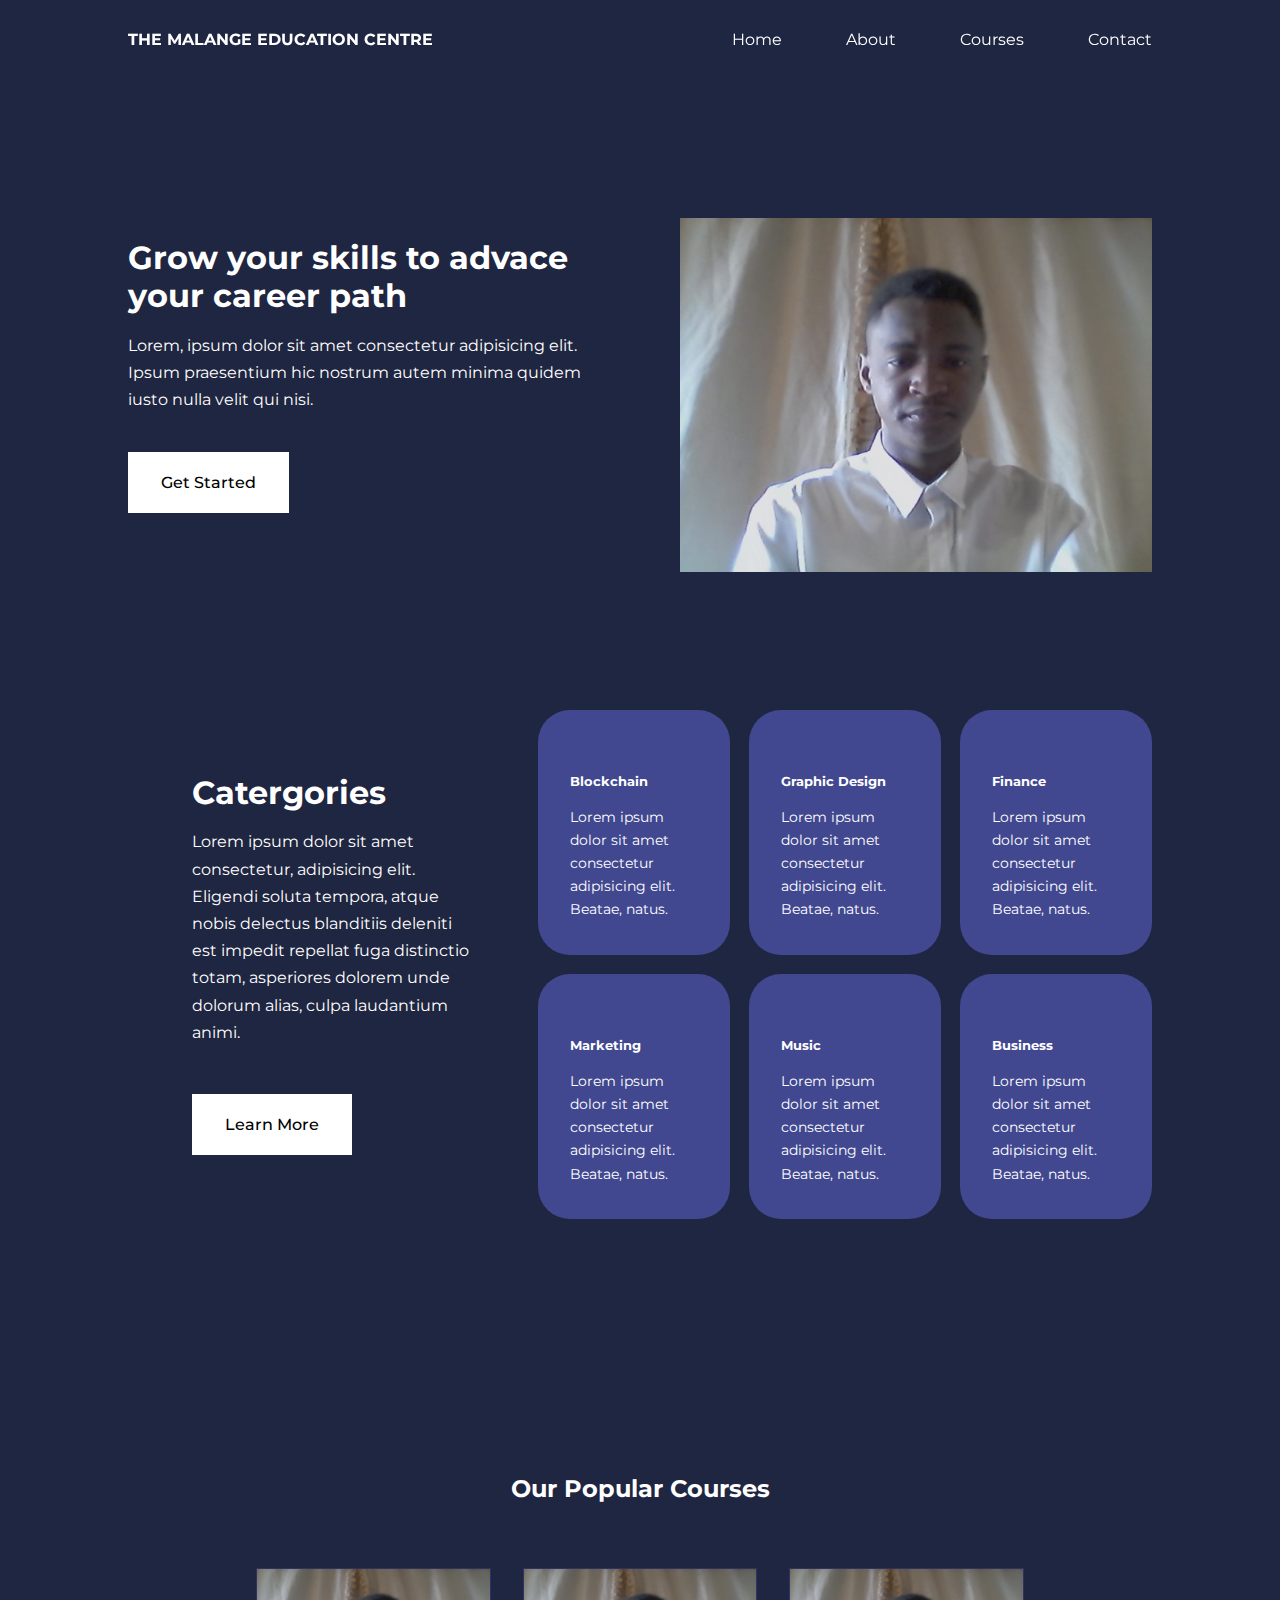
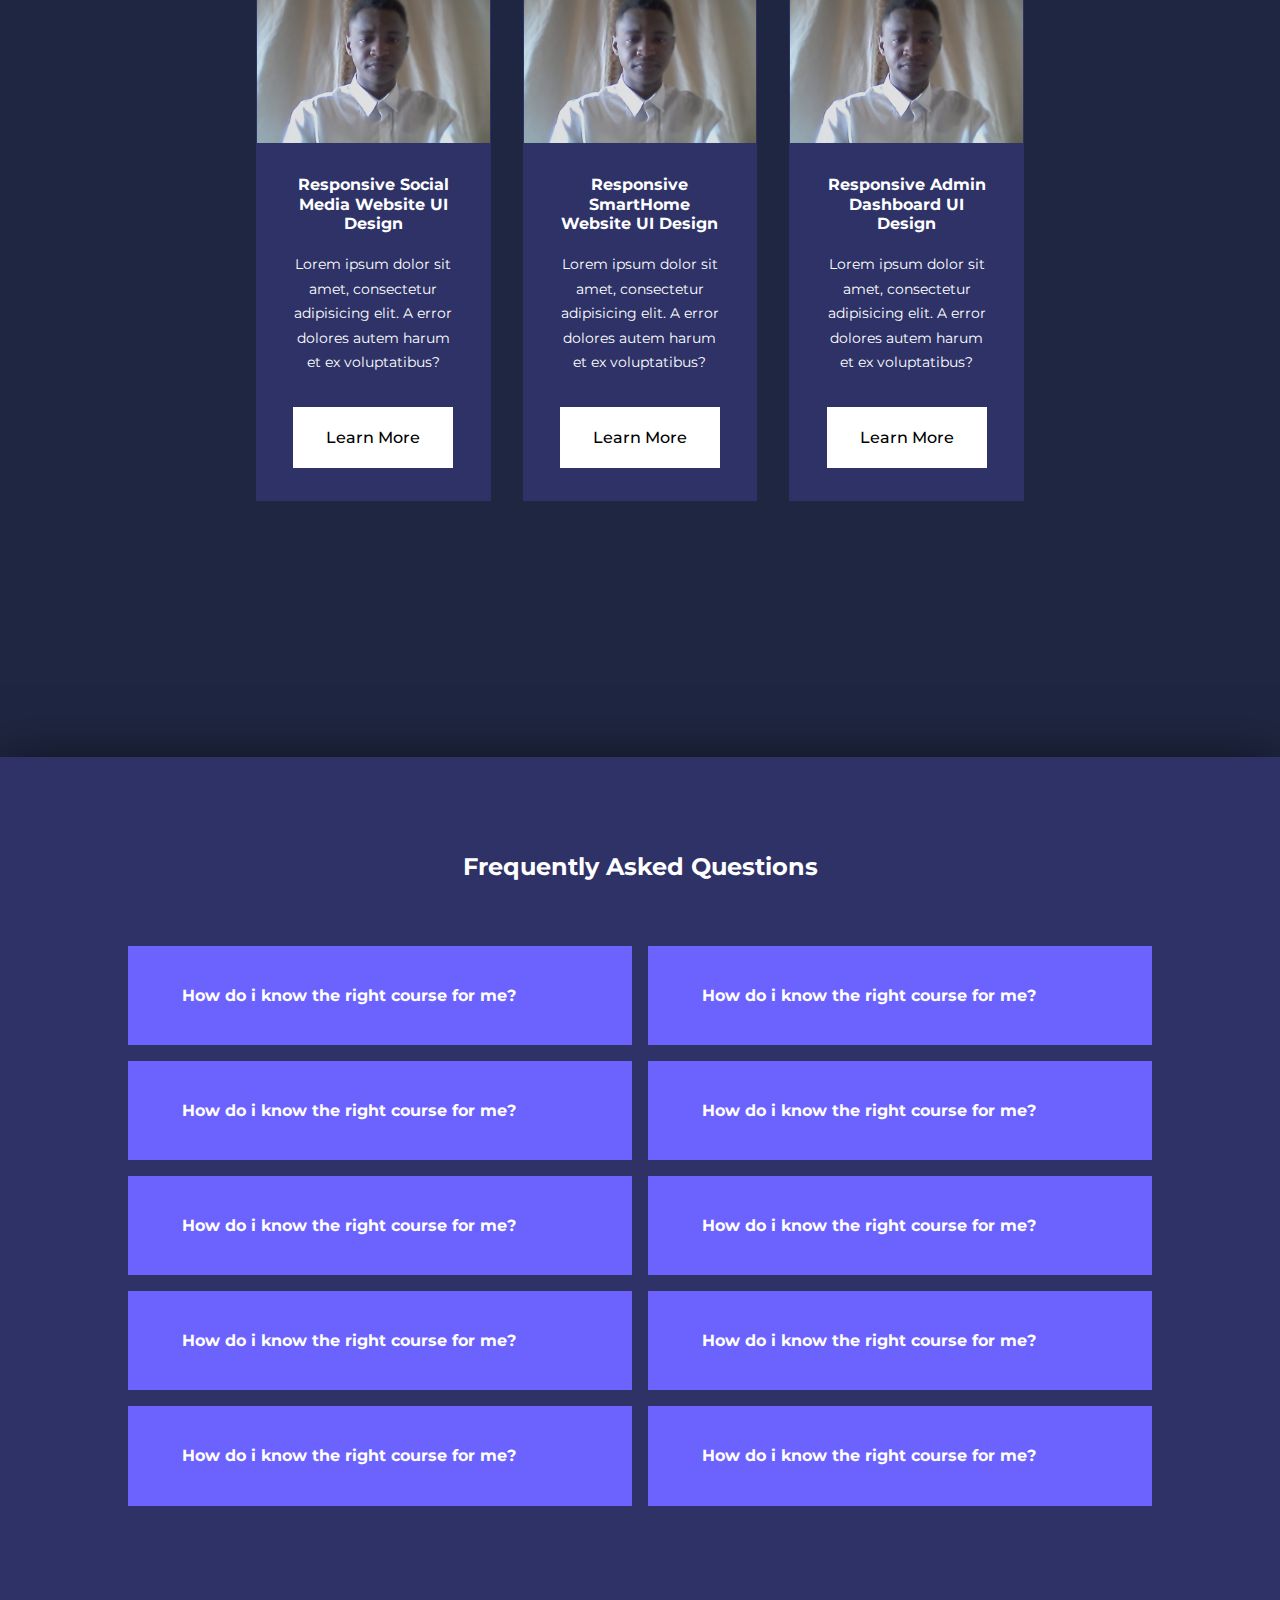
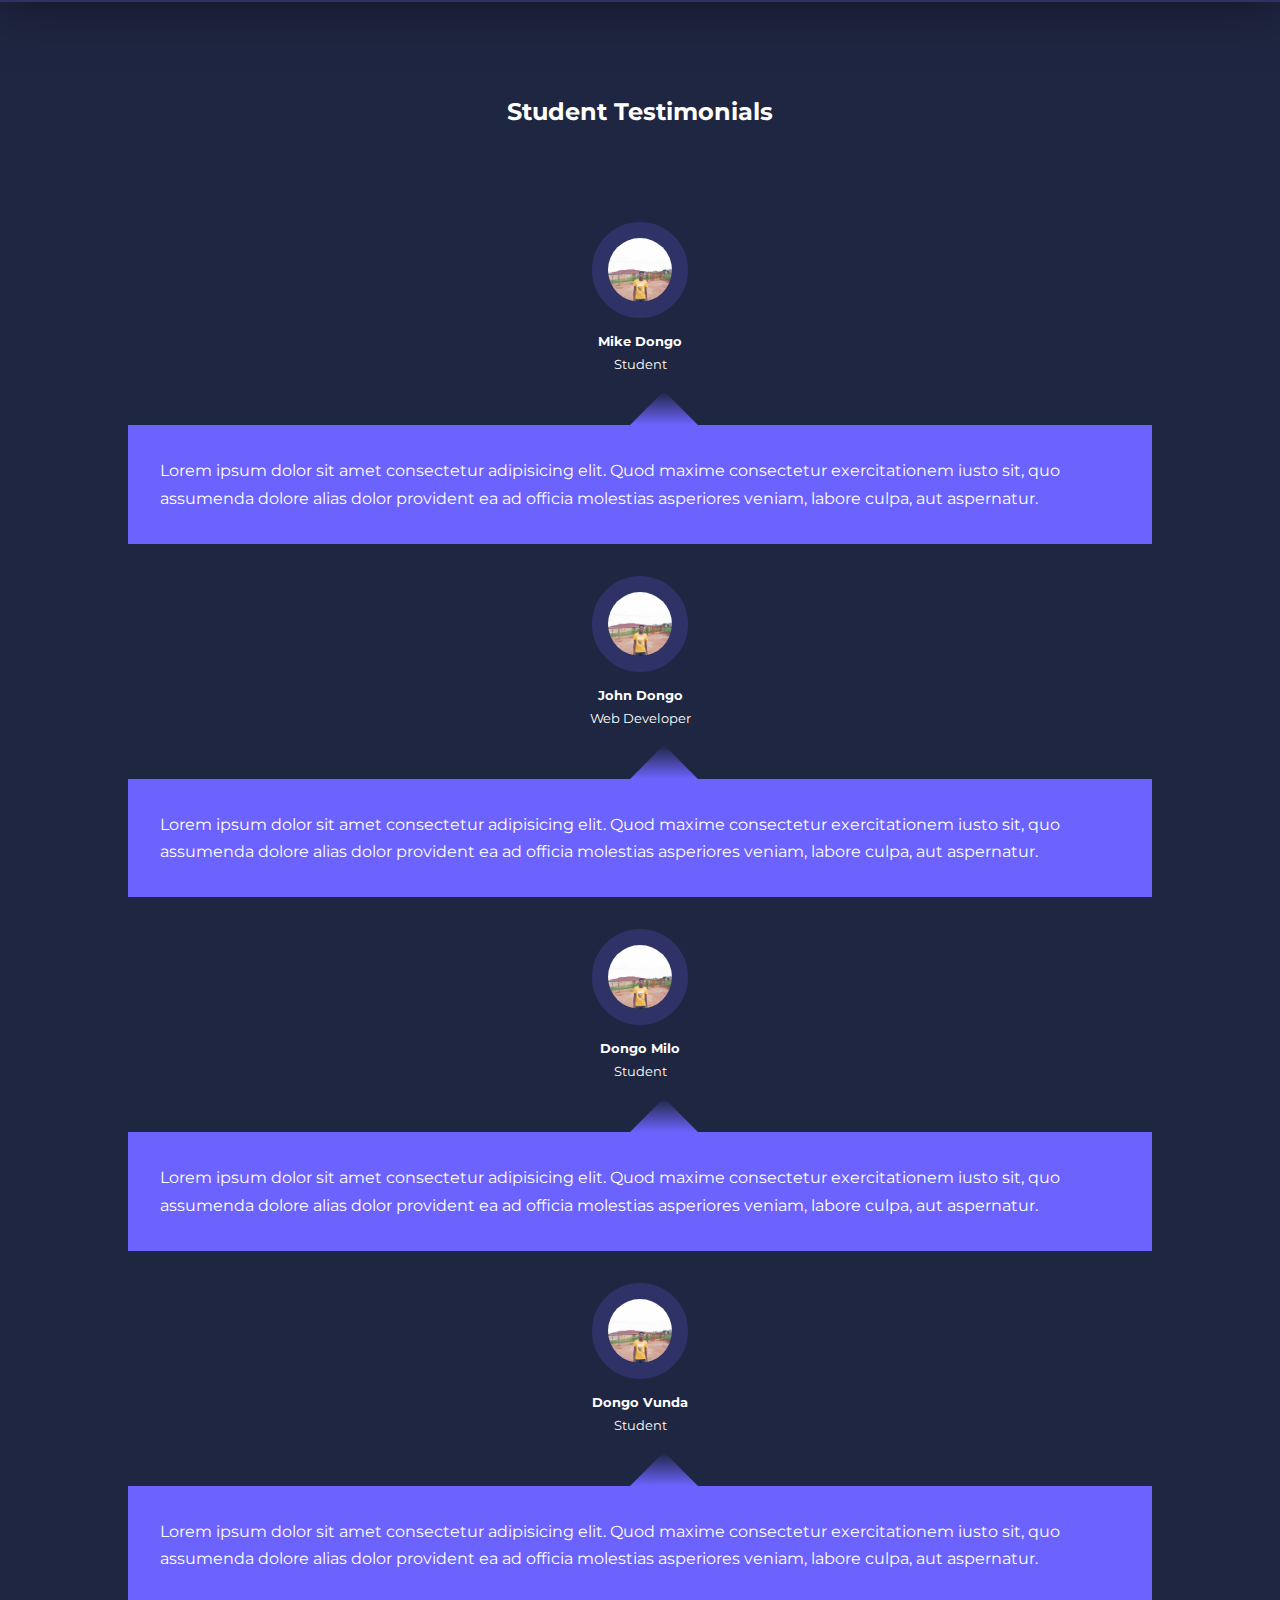
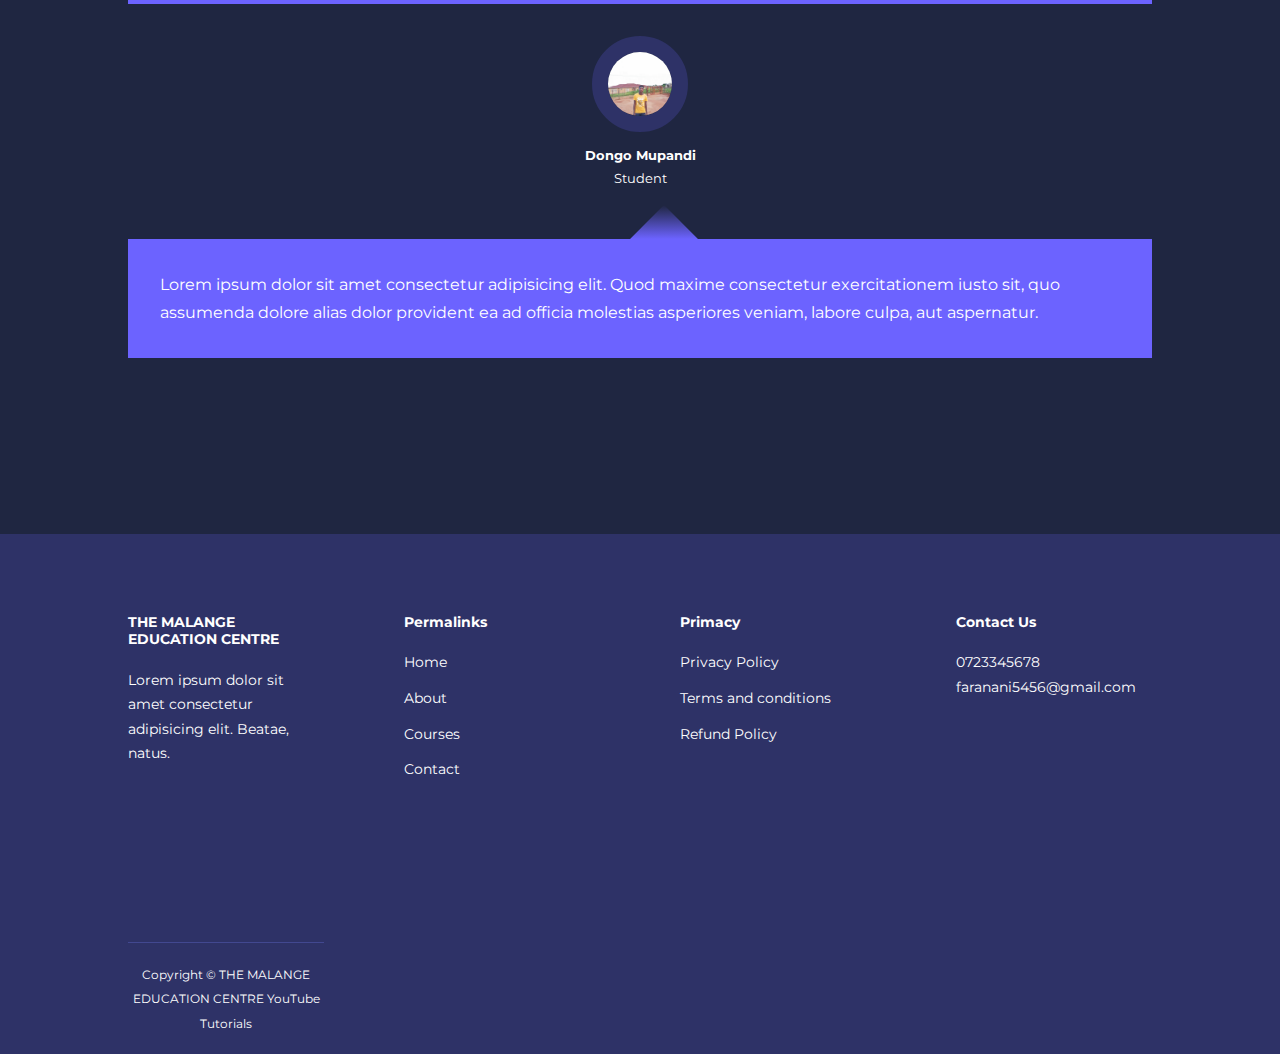
<file: index.html>
<!DOCTYPE html>
<html lang="en">
  <head>
    <meta charset="UTF-8" />
    <meta http-equiv="X-UA-Compatible" content="IE=edge" />
    <meta name="viewport" content="width=device-width, initial-scale=1.0" />
    <title>Responsive Education Multipage in HTML, CSS and Javascript</title>

    <!-- GOGLE FONTS (MONTSERRAT) -->
    <link rel="preconnect" href="https://fonts.googleapis.com" />
    <link rel="preconnect" href="https://fonts.gstatic.com" crossorigin />
    <link
      href="https://fonts.googleapis.com/css2?family=Montserrat:wght@300;400;500;600;700;800;900&display=swap"
      rel="stylesheet"
    />

    <link rel="stylesheet" href="/css/style.css">

    

  </head>
  <body>
    <nav>
      <div class="container nav__container">
        <a href="index.html"><h4>THE MALANGE EDUCATION CENTRE</h4></a>
        <ul class="nav__menu">
          <li><a href="/index.html">Home</a></li>
          <li><a href="/about.html">About</a></li>
          <li><a href="/courses.html">Courses</a></li>
          <li><a href="/contact.html">Contact</a></li>
        </ul>
      </div>
    </nav>          
   
    <!--===================== END OF NAVBAR =====================-->

    <header>
      <div class="container header__container">
        <div class="header__left">
          <h1>Grow your skills to advace your career path</h1>
          <p>
            Lorem, ipsum dolor sit amet consectetur adipisicing elit. Ipsum
            praesentium hic nostrum autem minima quidem iusto nulla velit qui
            nisi.
          </p>
          <a href="/courses.html" class="btn btn-primary">Get Started</a></p>
        </div>

        <div class="header__right">
          <div class="header__right-image">
            <img src="/Images/WIN_20220729_07_48_59_Pro.jpg">
          </div>
        </div>
      </div>
    </header>
    <!-- =====================END OF HEADER =====================-->

    <div class="section__catergories">
      <div class="container catergories__container">
        <div class="catergories__left">
          <h1>Catergories</h1>
          <p>Lorem ipsum dolor sit amet consectetur, adipisicing elit. Eligendi soluta tempora, atque nobis delectus blanditiis deleniti est impedit repellat fuga distinctio totam, asperiores dolorem unde dolorum alias, culpa laudantium animi.</p>
          <a href="#" class="btn">Learn More</a>

        </div>

        <div class="catergories__right">
          <article class="cartegory">
            <span class="cartegory__icon"></span>
            <h5>Blockchain</h5>
            <p>Lorem ipsum dolor sit amet consectetur adipisicing elit. Beatae, natus.</p>
          </article>

          <article class="cartegory">
            <span class="cartegory__icon"></span>
            <h5>Graphic Design</h5>
            <p>Lorem ipsum dolor sit amet consectetur adipisicing elit. Beatae, natus.</p>
          </article>

          <article class="cartegory">
            <span class="cartegory__icon"></span>
            <h5>Finance</h5>
            <p>Lorem ipsum dolor sit amet consectetur adipisicing elit. Beatae, natus.</p>
          </article>

          <article class="cartegory">
            <span class="cartegory__icon"></span>
            <h5>Marketing</h5>
            <p>Lorem ipsum dolor sit amet consectetur adipisicing elit. Beatae, natus.</p>
          </article>

          <article class="cartegory">
            <span class="cartegory__icon"></span>
            <h5>Music</h5>
            <p>Lorem ipsum dolor sit amet consectetur adipisicing elit. Beatae, natus.</p>
          </article>

          <article class="cartegory">
            <span class="cartegory__icon"></span>
            <h5>Business</h5>
            <p>Lorem ipsum dolor sit amet consectetur adipisicing elit. Beatae, natus.</p>
          </article>

        </div
      </div>
    </div>
  </section>
   <!-- =====================END OF CATEGORIES =====================-->

  


   <section class="courses">
    <h2>Our Popular Courses</h2>
    <div class="container courses__container">
      <article class="course">
        <div class="course__image">
          <img src="/Images/WIN_20220729_07_48_59_Pro (1).jpg">
        </div>
        <div class="course__Info">
          <h4>Responsive Social Media Website UI Design</h4>
        <p>
          Lorem ipsum dolor sit amet, consectetur adipisicing elit. A error dolores autem harum et ex voluptatibus?
        </p>
        <a href="index.html" class="btn btn-primary">Learn More</a>   
        </div>
      </article>

      <article class="course">
        <div class="course__image">
          <img src="/Images/WIN_20220729_07_48_59_Pro (1).jpg">
        </div>
        <div class="course__Info">
          <h4>Responsive SmartHome Website UI Design</h4>
        <p>
          Lorem ipsum dolor sit amet, consectetur adipisicing elit. A error dolores autem harum et ex voluptatibus?
        </p>
        <a href="index.html" class="btn btn-primary">Learn More</a>
        </div>
      </article>

      <article class="course">
        <div class="course__image">
          <img src="/Images/WIN_20220729_07_48_59_Pro (1).jpg">
        </div>
        <div class="course__Info">
          <h4>Responsive Admin Dashboard UI Design</h4>
        <p>
          Lorem ipsum dolor sit amet, consectetur adipisicing elit. A error dolores autem harum et ex voluptatibus?
        </p>
        <a href="index.html" class="btn btn-primary">Learn More</a>
        </div>
      </article>
    </div>
   </section>

<!-- ===================== END OF COURSES =====================-->

<section class="faqs">
  <h2>Frequently Asked Questions</h2>
  <div class="container faqs__container">
    <article class="faq">
      <div class="faq__icon"></div>
      <div class="question__answer">
        <H4>How do i know the right course for me?</H4>
        <p>Lorem, ipsum dolor sit amet consectetur adipisicing elit. Sunt, facilis! Sed ratione adipisci ipsam minus doloremque asperiores ducimus consequatur. Excepturi laborum soluta repellendus optio possimus delectus nobis, libero cupiditate tenetur.</p>
      </div>
    </article>

    <article class="faq">
      <div class="faq__icon"></div>
      <div class="question__answer">
        <H4>How do i know the right course for me?</H4>
        <p>Lorem, ipsum dolor sit amet consectetur adipisicing elit. Sunt, facilis! Sed ratione adipisci ipsam minus doloremque asperiores ducimus consequatur. Excepturi laborum soluta repellendus optio possimus delectus nobis, libero cupiditate tenetur.</p>       
      </div>     
    </article>

    <article class="faq">
      <div class="faq__icon"></div>
      <div class="question__answer">
        <H4>How do i know the right course for me?</H4>
        <p>Lorem, ipsum dolor sit amet consectetur adipisicing elit. Sunt, facilis! Sed ratione adipisci ipsam minus doloremque asperiores ducimus consequatur. Excepturi laborum soluta repellendus optio possimus delectus nobis, libero cupiditate tenetur.</p>       
      </div>  
    </article>

    <article class="faq">
      <div class="faq__icon"></div>
      <div class="question__answer">
        <H4>How do i know the right course for me?</H4>
        <p>Lorem, ipsum dolor sit amet consectetur adipisicing elit. Sunt, facilis! Sed ratione adipisci ipsam minus doloremque asperiores ducimus consequatur. Excepturi laborum soluta repellendus optio possimus delectus nobis, libero cupiditate tenetur.</p>       
      </div>  
    </article>

    <article class="faq">
      <div class="faq__icon"></div>
      <div class="question__answer">
        <H4>How do i know the right course for me?</H4>
        <p>Lorem, ipsum dolor sit amet consectetur adipisicing elit. Sunt, facilis! Sed ratione adipisci ipsam minus doloremque asperiores ducimus consequatur. Excepturi laborum soluta repellendus optio possimus delectus nobis, libero cupiditate tenetur.</p>       
      </div>  
    </article>

    <article class="faq">
      <div class="faq__icon"></div>
      <div class="question__answer">
        <H4>How do i know the right course for me?</H4>
        <p>Lorem, ipsum dolor sit amet consectetur adipisicing elit. Sunt, facilis! Sed ratione adipisci ipsam minus doloremque asperiores ducimus consequatur. Excepturi laborum soluta repellendus optio possimus delectus nobis, libero cupiditate tenetur.</p>       
      </div> 
    </article>

    <article class="faq">
      <div class="faq__icon"></div>
      <div class="question__answer">
        <H4>How do i know the right course for me?</H4>
        <p>Lorem, ipsum dolor sit amet consectetur adipisicing elit. Sunt, facilis! Sed ratione adipisci ipsam minus doloremque asperiores ducimus consequatur. Excepturi laborum soluta repellendus optio possimus delectus nobis, libero cupiditate tenetur.</p>       
      </div>     
    </article>

    <article class="faq">
      <div class="faq__icon"></div>
      <div class="question__answer">
        <H4>How do i know the right course for me?</H4>
        <p>Lorem, ipsum dolor sit amet consectetur adipisicing elit. Sunt, facilis! Sed ratione adipisci ipsam minus doloremque asperiores ducimus consequatur. Excepturi laborum soluta repellendus optio possimus delectus nobis, libero cupiditate tenetur.</p>       
      </div>     
    </article>

    <article class="faq">
      <div class="faq__icon"></div>
      <div class="question__answer">
        <H4>How do i know the right course for me?</H4>
        <p>Lorem, ipsum dolor sit amet consectetur adipisicing elit. Sunt, facilis! Sed ratione adipisci ipsam minus doloremque asperiores ducimus consequatur. Excepturi laborum soluta repellendus optio possimus delectus nobis, libero cupiditate tenetur.</p>       
      </div>     
    </article>

    <article class="faq">
      <div class="faq__icon"></div>
      <div class="question__answer">
        <H4>How do i know the right course for me?</H4>
        <p>Lorem, ipsum dolor sit amet consectetur adipisicing elit. Sunt, facilis! Sed ratione adipisci ipsam minus doloremque asperiores ducimus consequatur. Excepturi laborum soluta repellendus optio possimus delectus nobis, libero cupiditate tenetur.</p>       
      </div>     
    </article>
  </div> 
</section>

<!-- =====================END OF FAQs =====================-->



<section class="container testimonials__container mySwiper">
  <h2>Student Testimonials</h2>
  <div class="swiper-wrapper">
    <article class="testimonial swiper-slide">
      <div class="avatar">
        <img src="/Images/IMG_20220105_174543.jpg">
      </div>
      <div class="testimonial__info">
        <h5>Mike Dongo</h5>
        <small>Student</small>
      </div>
      <div class="testimonial__body">
        <p>Lorem ipsum dolor sit amet consectetur adipisicing elit. Quod maxime consectetur exercitationem iusto sit, quo assumenda dolore alias dolor provident ea ad officia molestias asperiores veniam, labore culpa, aut aspernatur.</p>       
      </div>
    </article>

    <article class="testimonial swiper-slide">
      <div class="avatar">
        <img src="/Images/IMG_20220105_174543.jpg">
      </div>
      <div class="testimonial__info">
        <h5>John Dongo</h5>
        <small>Web Developer</small>
      </div>
      <div class="testimonial__body">
        <p>Lorem ipsum dolor sit amet consectetur adipisicing elit. Quod maxime consectetur exercitationem iusto sit, quo assumenda dolore alias dolor provident ea ad officia molestias asperiores veniam, labore culpa, aut aspernatur.</p>       
      </div>
    </article>

    <article class="testimonial swiper-slide">
      <div class="avatar">
        <img src="/Images/IMG_20220105_174543.jpg">
      </div>
      <div class="testimonial__info">
        <h5>Dongo Milo</h5>
        <small>Student</small>
      </div>
      <div class="testimonial__body">
        <p>Lorem ipsum dolor sit amet consectetur adipisicing elit. Quod maxime consectetur exercitationem iusto sit, quo assumenda dolore alias dolor provident ea ad officia molestias asperiores veniam, labore culpa, aut aspernatur.</p>       
      </div>
    </article>

    <article class="testimonial swiper-slide">
      <div class="avatar">
        <img src="/Images/IMG_20220105_174543.jpg">
      </div>
      <div class="testimonial__info">
        <h5>Dongo Vunda</h5>
        <small>Student</small>
      </div>
      <div class="testimonial__body">
        <p>Lorem ipsum dolor sit amet consectetur adipisicing elit. Quod maxime consectetur exercitationem iusto sit, quo assumenda dolore alias dolor provident ea ad officia molestias asperiores veniam, labore culpa, aut aspernatur.</p>       
      </div>
    </article>

    <article class="testimonial swiper-slide">
      <div class="avatar">
        <img src="/Images/IMG_20220105_174543.jpg">
      </div>
      <div class="testimonial__info">
        <h5>Dongo Mupandi</h5>
        <small>Student</small>
      </div>
      <div class="testimonial__body">
        <p>Lorem ipsum dolor sit amet consectetur adipisicing elit. Quod maxime consectetur exercitationem iusto sit, quo assumenda dolore alias dolor provident ea ad officia molestias asperiores veniam, labore culpa, aut aspernatur.</p>       
      </div>
    </article>

  </div>
</section>


<!-- ===================== END OF Testimonials =====================-->


<footer>
  <div class="container footer__container">
    <div class="footer__1">
      <a href="/index.html" class="footer__logo"><h4>THE MALANGE EDUCATION CENTRE</h4></a>
      <p>
        Lorem ipsum dolor sit amet consectetur adipisicing elit. Beatae, natus.
      </p>
    </div>

    <div class="footer__2">
      <h4>Permalinks</h4>
      <ul class="permalinks">
        <li><a href="/index.html">Home</a></li>
        <li><a href="/about.html">About</a></li>
        <li><a href="/courses.html">Courses</a></li>
        <li><a href="/contact.html">Contact</a></li>

      </ul>
    </div>

    <div class="footer__3">
      <h4>Primacy</h4>
      <ul class="Privacy">
        <li><a href="#">Privacy Policy</a></li>
        <li><a href="#">Terms and conditions</a></li>
        <li><a href="#">Refund Policy</a></li>
      </ul>     
    </div>

    <div class="footer__4">
      <h4>Contact Us</h4> 
      <div>
        <p>
          0723345678
        </p>
        <p>faranani5456@gmail.com</p>
      </div>

      <ul class="footer__socials">
        <li>
          <a href="#"><i class="uil uil-facebook-f"></i></a>
        </li>
        <li>
          <a href="#"><i class="uil uil-instagram-alt"></i></a>
        </li>
        <li>
          <a href="#"><i class="uil uil-twitter"></i></a>
        </li>
        <li>
          <a href="#"><i class="uil uil-linkedin-alt"></i></a>
        </li>
      </ul>
    </div>
    <div class="footer__copyright">
      <small>Copyright &copy; THE MALANGE EDUCATION CENTRE YouTube Tutorials</small>
    </div>

  </div>
</footer>

<!-- ===================== END OF FOOTER =====================-->





<script src="main.js"></script>



  </body>
</html>
</file>
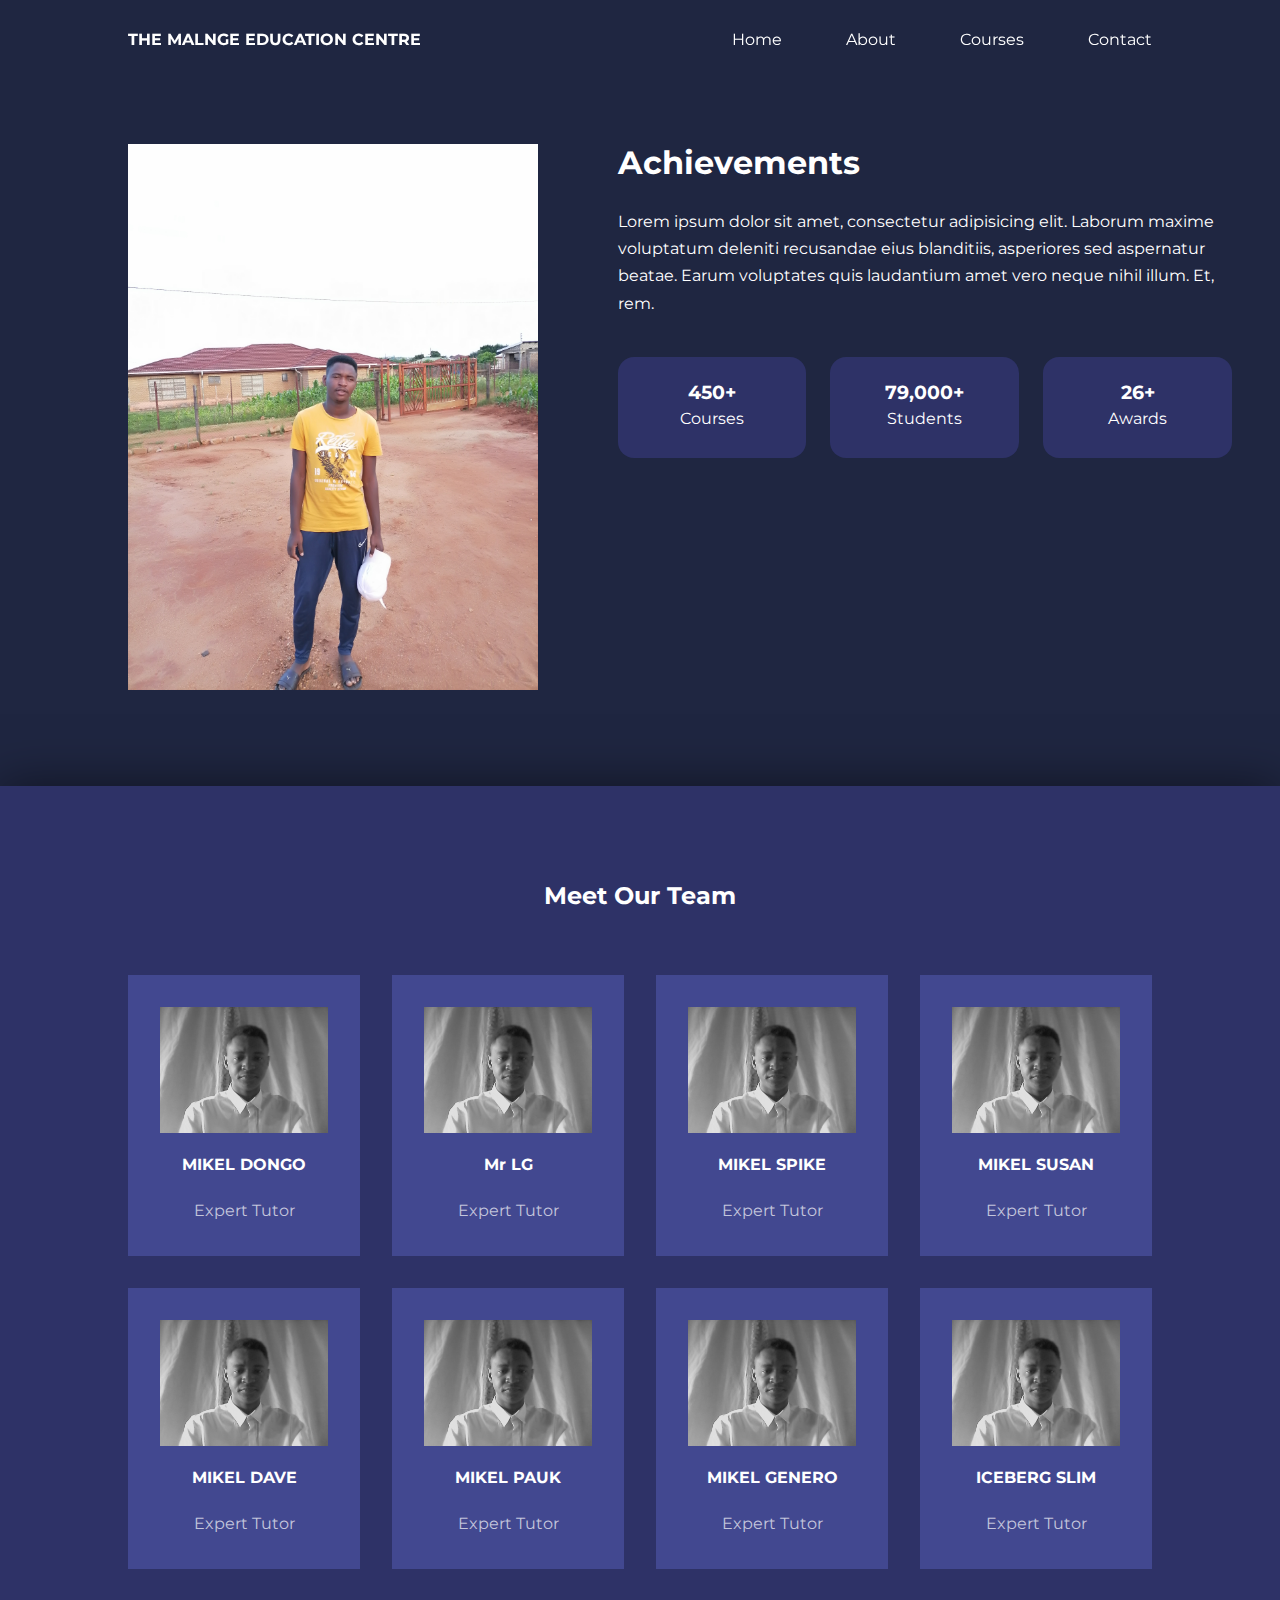
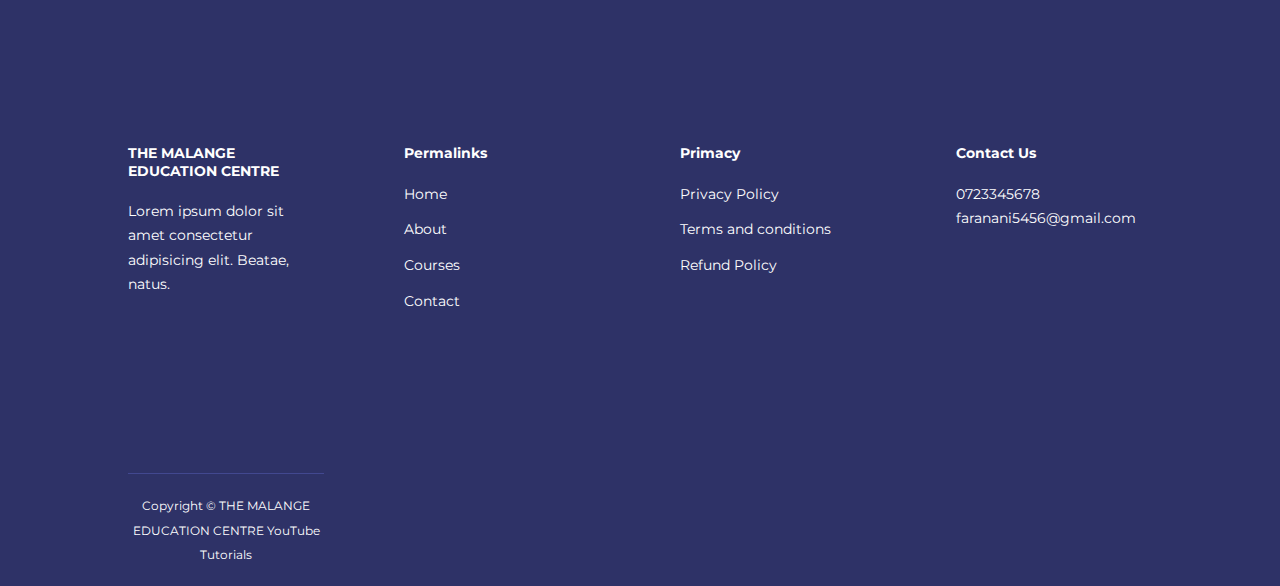
<file: about.html>
<!DOCTYPE html>
<html lang="en">
  <head>
    <meta charset="UTF-8" />
    <meta http-equiv="X-UA-Compatible" content="IE=edge" />
    <meta name="viewport" content="width=device-width, initial-scale=1.0" />
    <title>Responsive Education Multipage in HTML, CSS and Javascript</title>

    <!-- GOGLE FONTS (MONTSERRAT) -->
    <link rel="preconnect" href="https://fonts.googleapis.com" />
    <link rel="preconnect" href="https://fonts.gstatic.com" crossorigin />
    <link
      href="https://fonts.googleapis.com/css2?family=Montserrat:wght@300;400;500;600;700;800;900&display=swap"
      rel="stylesheet"
    />

    <link rel="stylesheet" href="/css/style.css" />
    <link rel="stylesheet" href="/css/about.css" />
  </head>
  <body>
    <nav>
      <div class="container nav__container">
        <a href="index.html"><h4>THE MALNGE EDUCATION CENTRE</h4></a>
        <ul class="nav__menu">
          <li><a href="/index.html">Home</a></li>
          <li><a href="/about.html">About</a></li>
          <li><a href="/courses.html">Courses</a></li>
          <li><a href="/contact.html">Contact</a></li>
        </ul>
      </div>
    </nav>
    <!--===================== END OF NAVBAR =====================-->

    <section class="about__achievements">
      <div class="container about__achievements-container">
        <div class="about__achievements-left">
          <img src="/Images/IMG_20220105_174543.jpg" />
        </div>
        <div class="about__achievements-right">
          <h1>Achievements</h1>
          <p>
            Lorem ipsum dolor sit amet, consectetur adipisicing elit. Laborum
            maxime voluptatum deleniti recusandae eius blanditiis, asperiores
            sed aspernatur beatae. Earum voluptates quis laudantium amet vero
            neque nihil illum. Et, rem.
          </p>
          <div class="achievement__cards">
            <article class="achievement__card">
              <span class="achivement__icon">
                <i class="uil uil-video"></i>
              </span>
              <h3>450+</h3>
              <p>Courses</p>
            </article>

            <article class="achievement__card">
              <span class="achivement__icon">
                <i class="uil uil-video"></i>
              </span>
              <h3>79,000+</h3>
              <p>Students</p>
            </article>

            <article class="achievement__card">
              <span class="achivement__icon">
                <i class="uil uil-video"></i>
              </span>
              <h3>26+</h3>
              <p>Awards</p>
            </article>
          </div>
        </div>
      </div>
    </section>

    <!--===================== END OF ACHIEVEMEENTS =====================-->

    <section class="team">
      <h2>Meet Our Team</h2>
      <div class="container team__container">
        <article class="team__member">
          <div class="team__member-image">
            <img src="/Images/WIN_20220729_07_48_59_Pro.jpg" />
          </div>
          <div class="team__member-info">
            <h4>MIKEL DONGO</h4>
            <p>Expert Tutor</p>
          </div>
          <div class="team__member-socials">
            <a href="https://instagram.com"></a>
            <a href="https://twitter.com"></a>
            <a href="https://linkedin.com"></a>
          </div>
        </article>

        <article class="team__member">
          <div class="team__member-image">
            <img src="/Images/WIN_20220729_07_48_59_Pro.jpg" />
          </div>
          <div class="team__member-info">
            <h4>Mr LG</h4>
            <p>Expert Tutor</p>
          </div>
          <div class="team__member-socials">
            <a href="https://instagram.com"></a>
            <a href="https://twitter.com"></a>
            <a href="https://linkedin.com"></a>
          </div>
        </article>

        <article class="team__member">
          <div class="team__member-image">
            <img src="/Images/WIN_20220729_07_48_59_Pro.jpg" />
          </div>
          <div class="team__member-info">
            <h4>MIKEL SPIKE</h4>
            <p>Expert Tutor</p>
          </div>
          <div class="team__member-socials">
            <a href="https://instagram.com"></a>
            <a href="https://twitter.com"></a>
            <a href="https://linkedin.com"></a>
          </div>
        </article>

        <article class="team__member">
          <div class="team__member-image">
            <img src="/Images/WIN_20220729_07_48_59_Pro.jpg" />
          </div>
          <div class="team__member-info">
            <h4>MIKEL SUSAN</h4>
            <p>Expert Tutor</p>
          </div>
          <div class="team__member-socials">
            <a href="https://instagram.com"></a>
            <a href="https://twitter.com"></a>
            <a href="https://linkedin.com"></a>
          </div>
        </article>

        <article class="team__member">
          <div class="team__member-image">
            <img src="/Images/WIN_20220729_07_48_59_Pro.jpg" />
          </div>
          <div class="team__member-info">
            <h4>MIKEL DAVE</h4>
            <p>Expert Tutor</p>
          </div>
          <div class="team__member-socials">
            <a href="https://instagram.com"></a>
            <a href="https://twitter.com"></a>
            <a href="https://linkedin.com"></a>
          </div>
        </article>

        <article class="team__member">
          <div class="team__member-image">
            <img src="/Images/WIN_20220729_07_48_59_Pro.jpg" />
          </div>
          <div class="team__member-info">
            <h4>MIKEL PAUK</h4>
            <p>Expert Tutor</p>
          </div>
          <div class="team__member-socials">
            <a href="https://instagram.com"></a>
            <a href="https://twitter.com"></a>
            <a href="https://linkedin.com"></a>
          </div>
        </article>

        <article class="team__member">
          <div class="team__member-image">
            <img src="/Images/WIN_20220729_07_48_59_Pro.jpg" />
          </div>
          <div class="team__member-info">
            <h4>MIKEL GENERO</h4>
            <p>Expert Tutor</p>
          </div>
          <div class="team__member-socials">
            <a href="https://instagram.com"></a>
            <a href="https://twitter.com"></a>
            <a href="https://linkedin.com"></a>
          </div>
        </article>

        <article class="team__member">
          <div class="team__member-image">
            <img src="/Images/WIN_20220729_07_48_59_Pro.jpg" />
          </div>
          <div class="team__member-info">
            <h4>ICEBERG SLIM</h4>
            <p>Expert Tutor</p>
          </div>
          <div class="team__member-socials">
            <a href="https://instagram.com"></a>
            <a href="https://twitter.com"></a>
            <a href="https://linkedin.com"></a>
          </div>
        </article>
      </div>
    </section>

    <!--===================== END OF TEAM =====================-->

    <footer>
      <div class="container footer__container">
        <div class="footer__1">
          <a href="/index.html" class="footer__logo"
            ><h4>THE MALANGE EDUCATION CENTRE</h4></a
          >
          <p>
            Lorem ipsum dolor sit amet consectetur adipisicing elit. Beatae,
            natus.
          </p>
        </div>

        <div class="footer__2">
          <h4>Permalinks</h4>
          <ul class="permalinks">
            <li><a href="/index.html">Home</a></li>
            <li><a href="/about.html">About</a></li>
            <li><a href="/courses.html">Courses</a></li>
            <li><a href="/contact.html">Contact</a></li>
          </ul>
        </div>

        <div class="footer__3">
          <h4>Primacy</h4>
          <ul class="Privacy">
            <li><a href="#">Privacy Policy</a></li>
            <li><a href="#">Terms and conditions</a></li>
            <li><a href="#">Refund Policy</a></li>
          </ul>
        </div>

        <div class="footer__4">
          <h4>Contact Us</h4>
          <div>
            <p>0723345678</p>
            <p>faranani5456@gmail.com</p>
          </div>

          <ul class="footer__socials">
            <li>
              <a href="#"><i class="uil uil-facebook-f"></i></a>
            </li>
            <li>
              <a href="#"><i class="uil uil-instagram-alt"></i></a>
            </li>
            <li>
              <a href="#"><i class="uil uil-twitter"></i></a>
            </li>
            <li>
              <a href="#"><i class="uil uil-linkedin-alt"></i></a>
            </li>
          </ul>
        </div>
        <div class="footer__copyright">
          <small
            >Copyright &copy; THE MALANGE EDUCATION CENTRE YouTube
            Tutorials</small
          >
        </div>
      </div>
    </footer>

    <!-- ===================== END OF FOOTER =====================-->

    <script src="main.js"></script>
  </body>
</html>
</file>
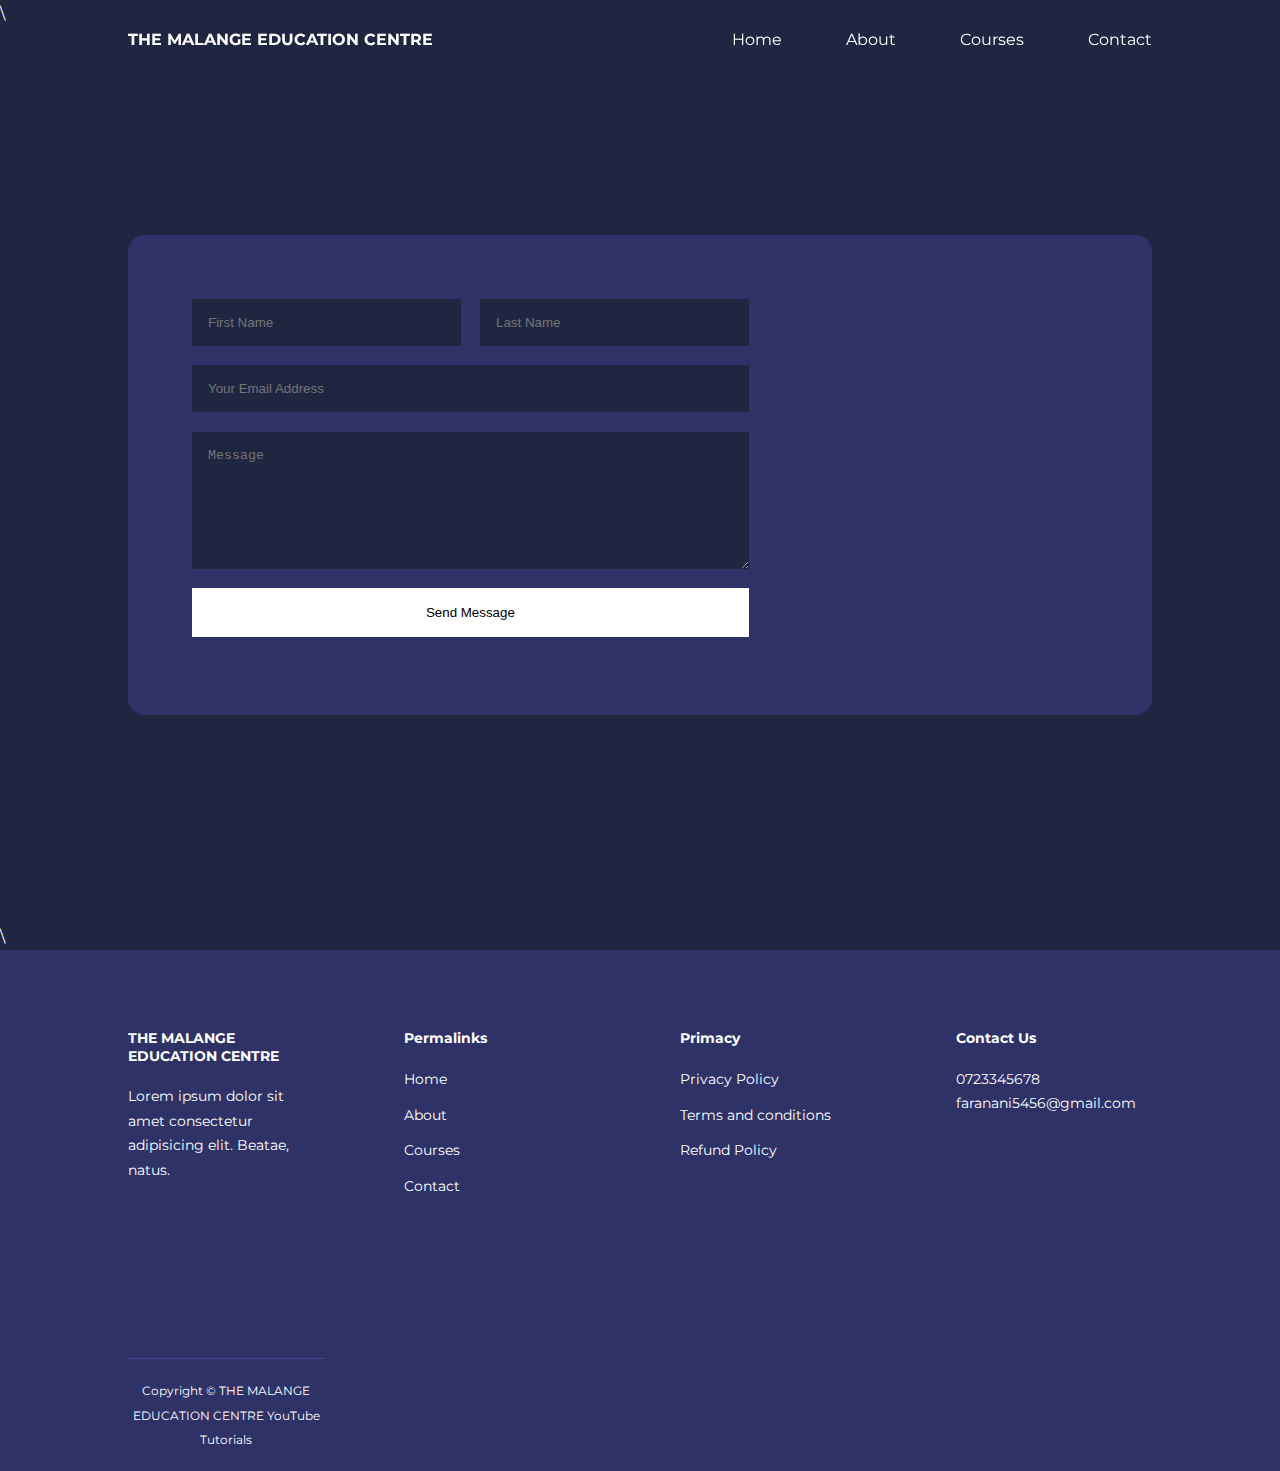
<file: contact.html>
<!DOCTYPE html>
<html lang="en">
  <head>
    <meta charset="UTF-8" />
    <meta http-equiv="X-UA-Compatible" content="IE=edge" />
    <meta name="viewport" content="width=device-width, initial-scale=1.0" />
    <title>Responsive Education Multipage in HTML, CSS and Javascript</title>

    <!-- GOGLE FONTS (MONTSERRAT) -->
    <link rel="preconnect" href="https://fonts.googleapis.com" />
    <link rel="preconnect" href="https://fonts.gstatic.com" crossorigin />
    <link
      href="https://fonts.googleapis.com/css2?family=Montserrat:wght@300;400;500;600;700;800;900&display=swap"
      rel="stylesheet"
    />

    <link rel="stylesheet" href="/css/style.css" />
    <link rel="stylesheet" href="/css/contact.css" />
  </head>
  <body>
    <nav>
      <div class="container nav__container">
        <a href="index.html"><h4>THE MALANGE EDUCATION CENTRE</h4></a>
        <ul class="nav__menu">
          <li><a href="/index.html">Home</a></li>
          <li><a href="/about.html">About</a></li>
          <li><a href="/courses.html">Courses</a></li>
          <li><a href="/contact.html">Contact</a></li>
        </ul>
      </div>
    </nav>
    <!--===================== END OF NAVBAR =====================-->\

    <section class="contact">
        <div class="container contact__container">
      <form>
        <div class="form__name">
          <input
            type="text"
            name="First Name"
            placeholder="First Name"
            required
          />
          <input
            type="text"
            name="Last Name"
            placeholder="Last Name"
            required
          />
        </div>
        <input
          type="email"
          name="Email Address"
          placeholder="Your Email Address"
          required
        />
        <textarea
          name="Message"
          rows="7"
          placeholder="Message"
          required
        ></textarea>
        <button type="submit" class="btn btn-primary">Send Message</button>
    </div>
      </form>
    </section>

    <!--===================== END OF FORM =====================-->\

    <footer>
      <div class="container footer__container">
        <div class="footer__1">
          <a href="/index.html" class="footer__logo"><h4>THE MALANGE EDUCATION CENTRE</h4></a>
          <p>
            Lorem ipsum dolor sit amet consectetur adipisicing elit. Beatae,
            natus.
          </p>
        </div>

        <div class="footer__2">
          <h4>Permalinks</h4>
          <ul class="permalinks">
            <li><a href="/index.html">Home</a></li>
            <li><a href="/about.html">About</a></li>
            <li><a href="/courses.html">Courses</a></li>
            <li><a href="/contact.html">Contact</a></li>
          </ul>
        </div>

        <div class="footer__3">
          <h4>Primacy</h4>
          <ul class="Privacy">
            <li><a href="#">Privacy Policy</a></li>
            <li><a href="#">Terms and conditions</a></li>
            <li><a href="#">Refund Policy</a></li>
          </ul>
        </div>

        <div class="footer__4">
          <h4>Contact Us</h4>
          <div>
            <p>0723345678</p>
            <p>faranani5456@gmail.com</p>
          </div>

          <ul class="footer__socials">
            <li>
              <a href="#"><i class="uil uil-facebook-f"></i></a>
            </li>
            <li>
              <a href="#"><i class="uil uil-instagram-alt"></i></a>
            </li>
            <li>
              <a href="#"><i class="uil uil-twitter"></i></a>
            </li>
            <li>
              <a href="#"><i class="uil uil-linkedin-alt"></i></a>
            </li>
          </ul>
        </div>
        <div class="footer__copyright">
          <small>Copyright &copy; THE MALANGE EDUCATION CENTRE YouTube Tutorials</small>
        </div>
      </div>
    </footer>

    <!-- ===================== END OF FOOTER =====================-->


<script src="main.js"></script>

  </body>
</html>
</file>
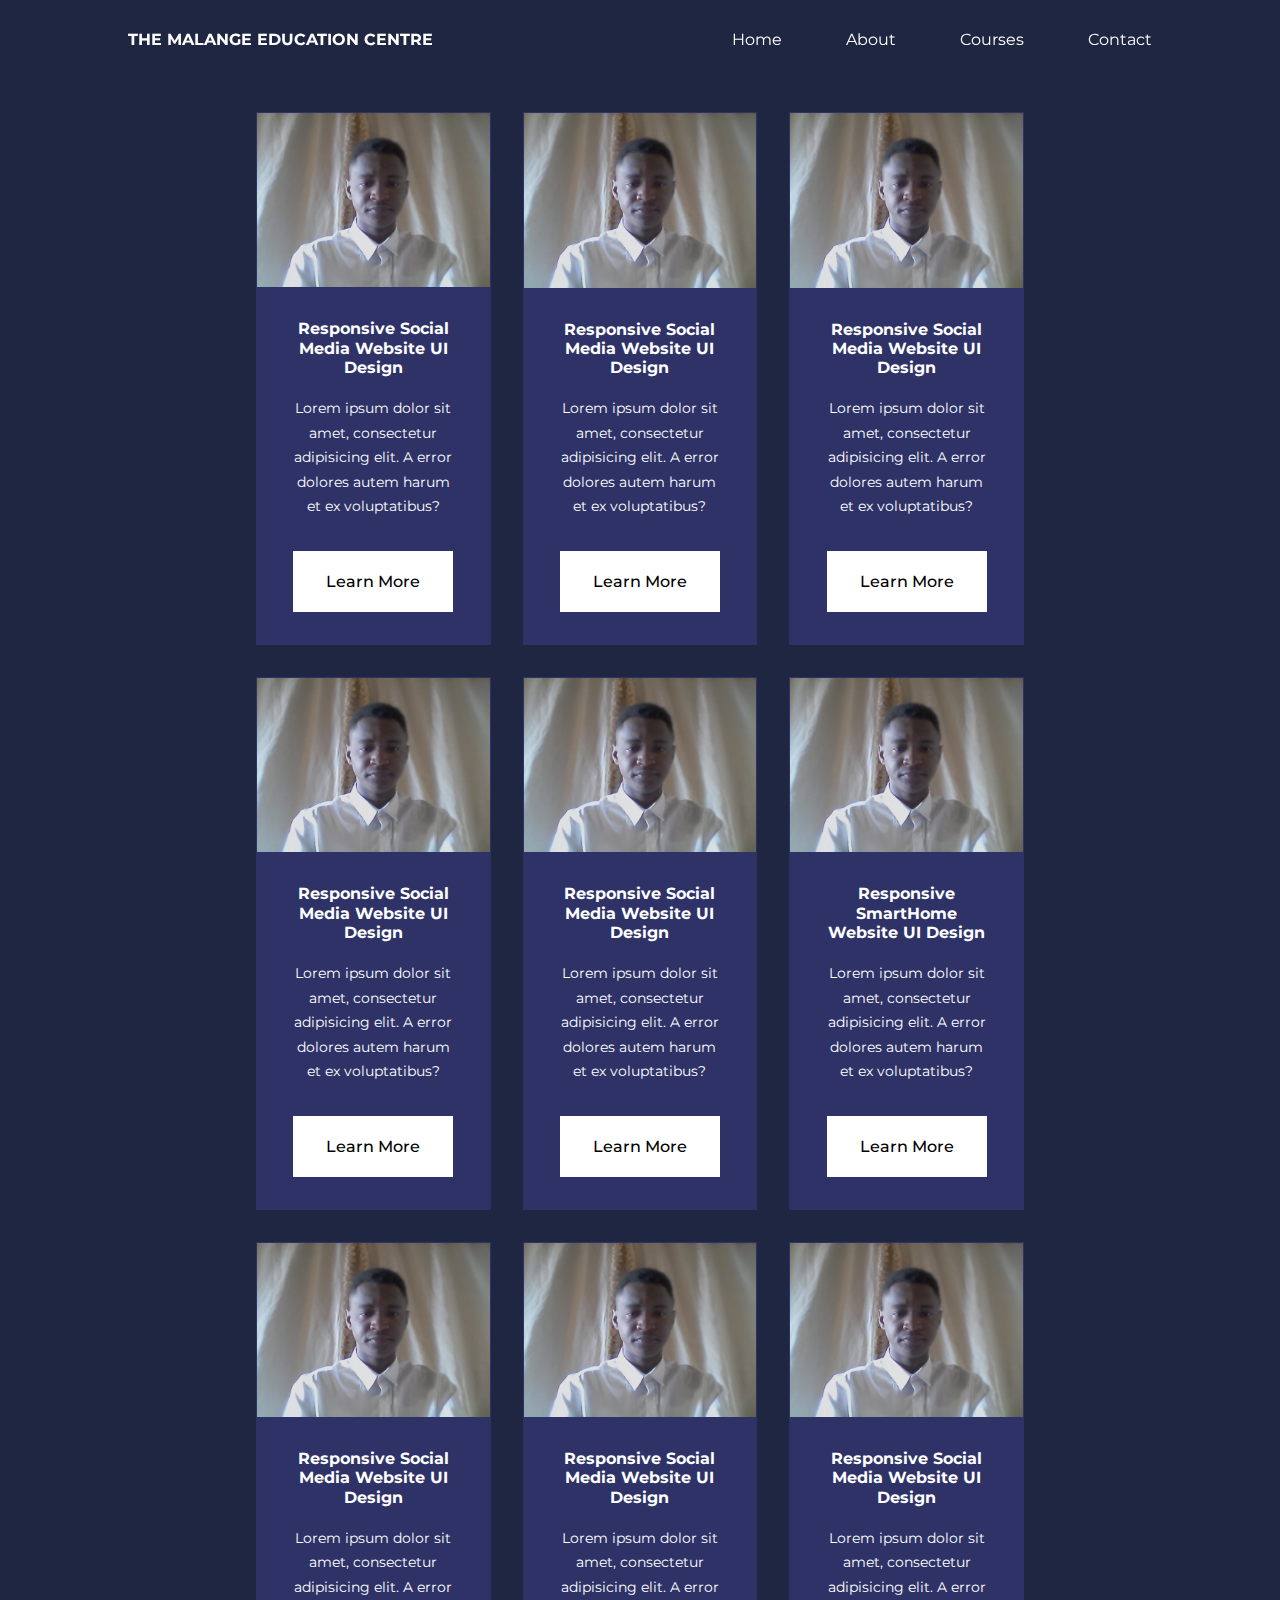
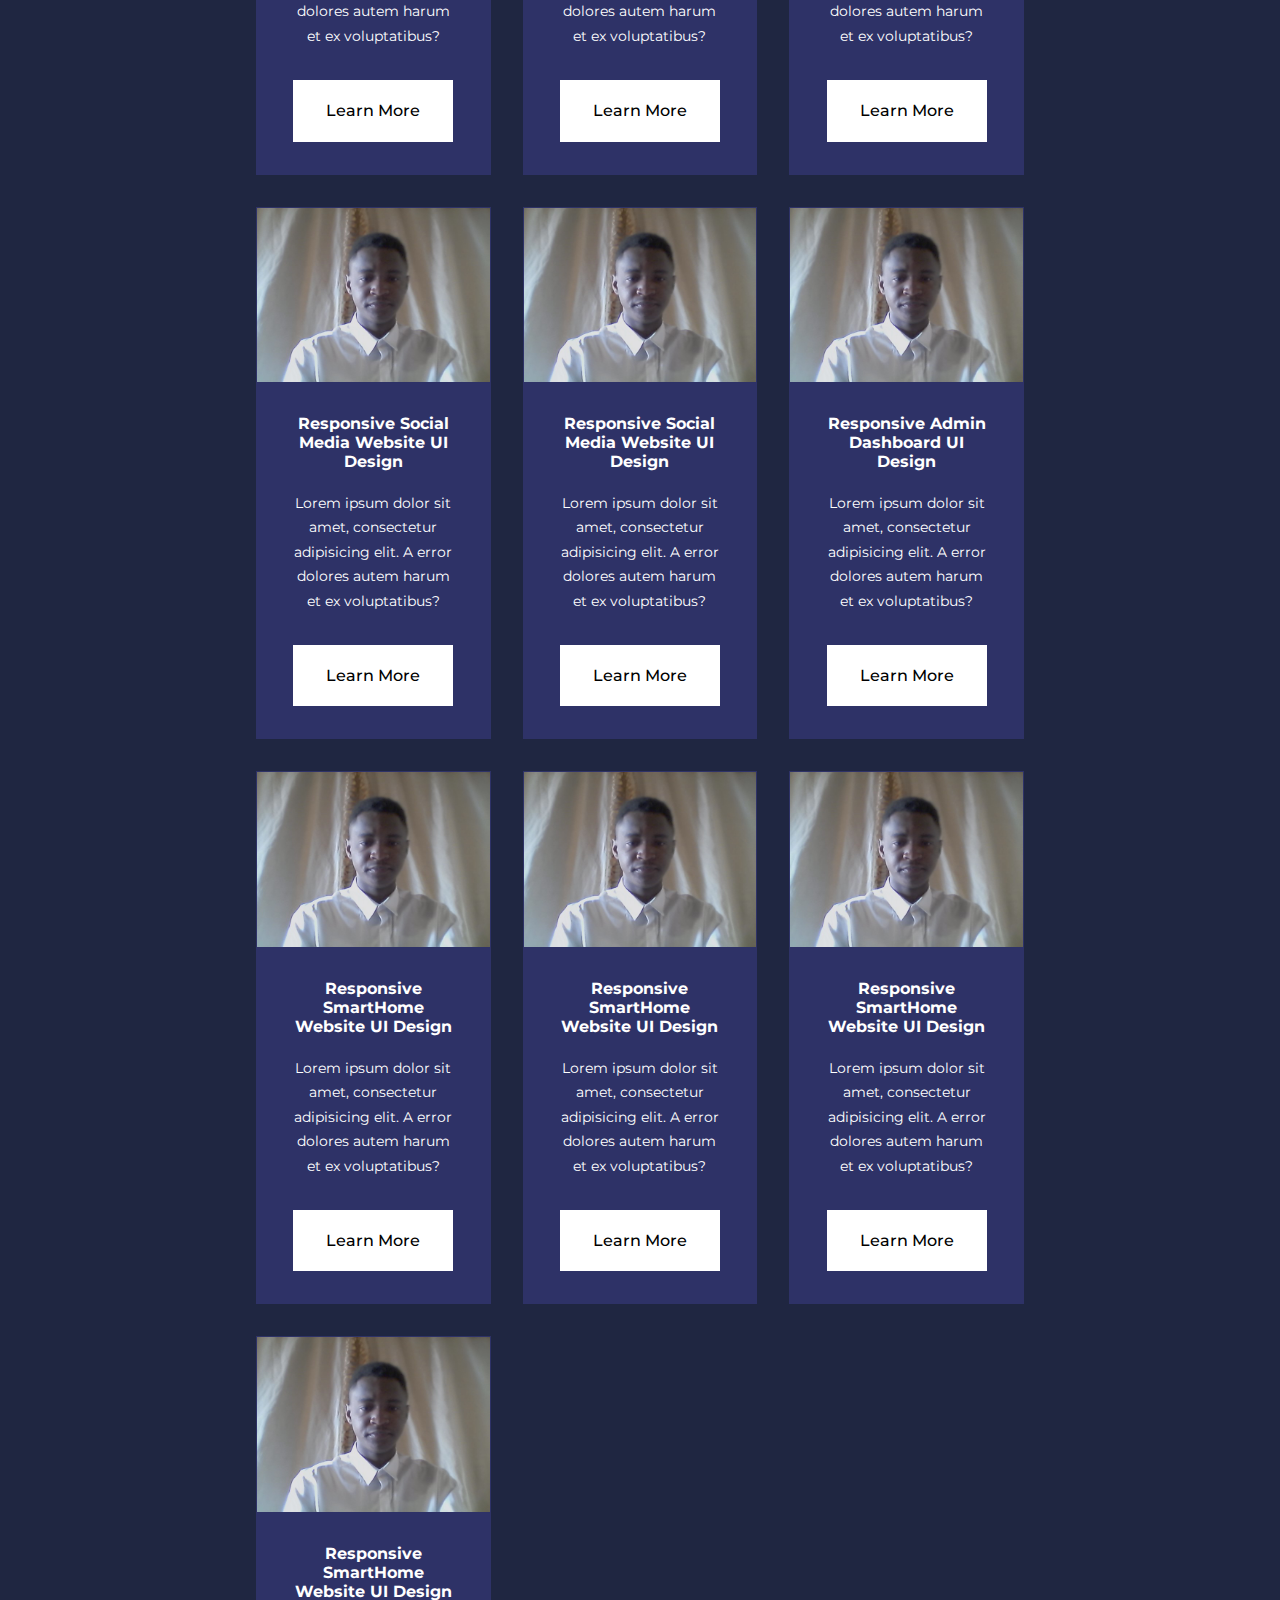
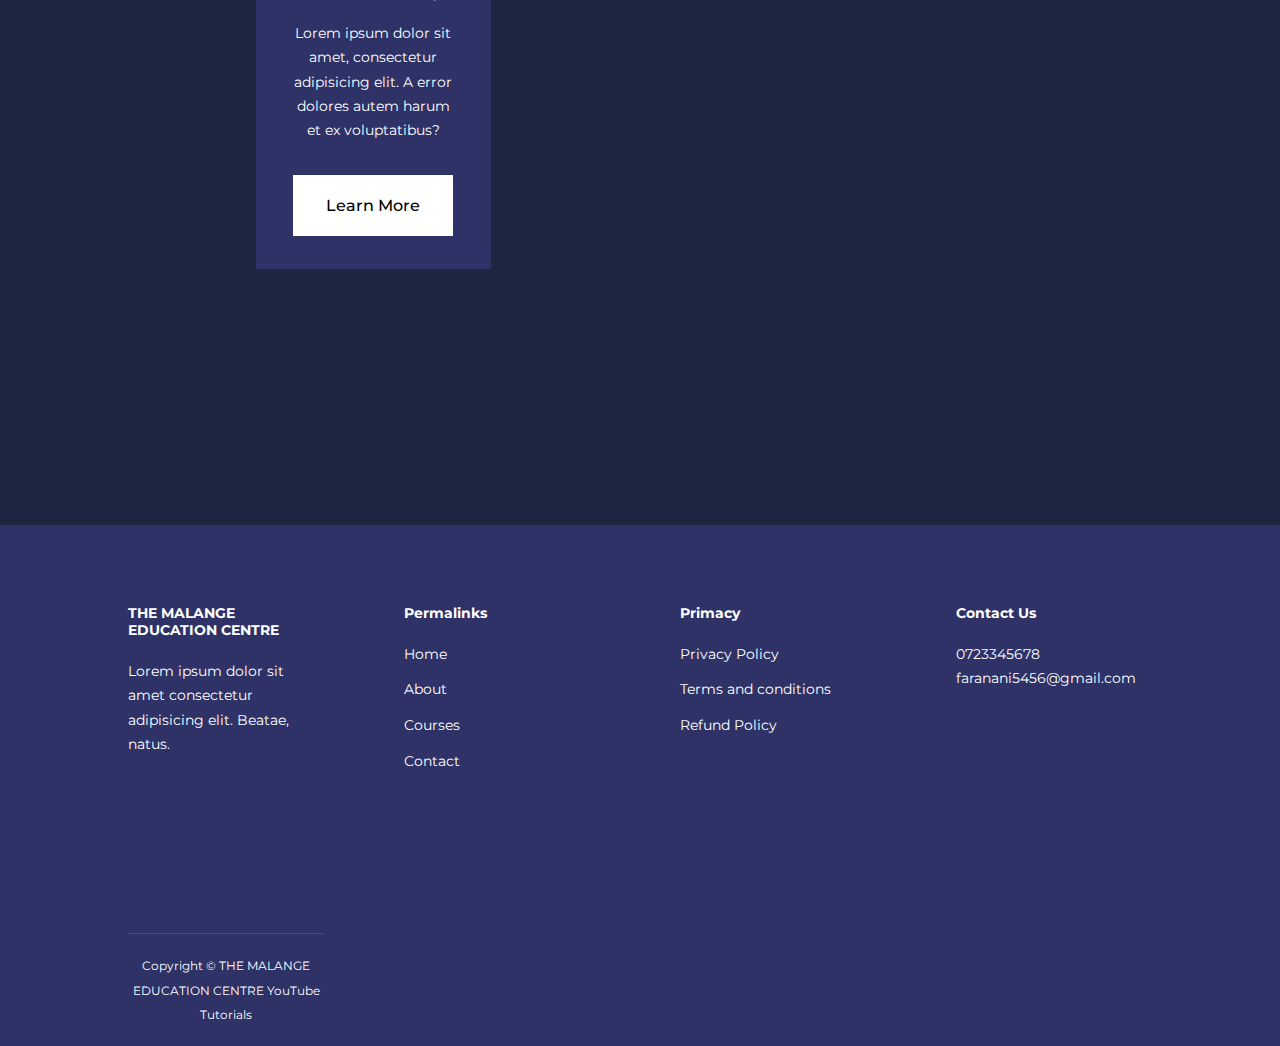
<file: courses.html>
<!DOCTYPE html>
<html lang="en">
  <head>
    <meta charset="UTF-8" />
    <meta http-equiv="X-UA-Compatible" content="IE=edge" />
    <meta name="viewport" content="width=device-width, initial-scale=1.0" />
    <title>Responsive Education Multipage in HTML, CSS and Javascript</title>

    <!-- GOGLE FONTS (MONTSERRAT) -->
    <link rel="preconnect" href="https://fonts.googleapis.com" />
    <link rel="preconnect" href="https://fonts.gstatic.com" crossorigin />
    <link
      href="https://fonts.googleapis.com/css2?family=Montserrat:wght@300;400;500;600;700;800;900&display=swap"
      rel="stylesheet"
    />

    <link rel="stylesheet" href="/css/style.css" />
    <link rel="stylesheet" href="/css/about.css" />
    <style>
      .courses {
        margin-top: 1rem;
      }
    </style>
  </head>
  <body>
    <nav>
      <div class="container nav__container">
        <a href="index.html"><h4>THE MALANGE EDUCATION CENTRE</h4></a>
        <ul class="nav__menu">
          <li><a href="/index.html">Home</a></li>
          <li><a href="/about.html">About</a></li>
          <li><a href="/courses.html">Courses</a></li>
          <li><a href="/contact.html">Contact</a></li>
        </ul>
      </div>
    </nav>
    <!--===================== END OF NAVBAR =====================-->

    <section class="courses">
      <div class="container courses__container">
        <article class="course">
          <div class="course__image">
            <img src="/Images/WIN_20220729_07_48_59_Pro (1).jpg" />
          </div>
          <div class="course__Info">
            <h4>Responsive Social Media Website UI Design</h4>
            <p>
              Lorem ipsum dolor sit amet, consectetur adipisicing elit. A error
              dolores autem harum et ex voluptatibus?
            </p>
            <a href="index.html" class="btn btn-primary">Learn More</a>
          </div>
        </article>

        <article class="course">
          <div class="course__image">
            <img src="/Images/WIN_20220729_07_48_59_Pro (1).jpg" />
          </div>
          <div class="course__Info">
            <h4>Responsive Social Media Website UI Design</h4>
            <p>
              Lorem ipsum dolor sit amet, consectetur adipisicing elit. A error
              dolores autem harum et ex voluptatibus?
            </p>
            <a href="index.html" class="btn btn-primary">Learn More</a>
          </div>
        </article>

        <article class="course">
          <div class="course__image">
            <img src="/Images/WIN_20220729_07_48_59_Pro (1).jpg" />
          </div>
          <div class="course__Info">
            <h4>Responsive Social Media Website UI Design</h4>
            <p>
              Lorem ipsum dolor sit amet, consectetur adipisicing elit. A error
              dolores autem harum et ex voluptatibus?
            </p>
            <a href="index.html" class="btn btn-primary">Learn More</a>
          </div>
        </article>

        <article class="course">
          <div class="course__image">
            <img src="/Images/WIN_20220729_07_48_59_Pro (1).jpg" />
          </div>
          <div class="course__Info">
            <h4>Responsive Social Media Website UI Design</h4>
            <p>
              Lorem ipsum dolor sit amet, consectetur adipisicing elit. A error
              dolores autem harum et ex voluptatibus?
            </p>
            <a href="index.html" class="btn btn-primary">Learn More</a>
          </div>
        </article>

        <article class="course">
          <div class="course__image">
            <img src="/Images/WIN_20220729_07_48_59_Pro (1).jpg" />
          </div>
          <div class="course__Info">
            <h4>Responsive Social Media Website UI Design</h4>
            <p>
              Lorem ipsum dolor sit amet, consectetur adipisicing elit. A error
              dolores autem harum et ex voluptatibus?
            </p>
            <a href="index.html" class="btn btn-primary">Learn More</a>
          </div>
        </article>

        <article class="course">
          <div class="course__image">
            <img src="/Images/WIN_20220729_07_48_59_Pro (1).jpg" />
          </div>
          <div class="course__Info">
            <h4>Responsive SmartHome Website UI Design</h4>
            <p>
              Lorem ipsum dolor sit amet, consectetur adipisicing elit. A error
              dolores autem harum et ex voluptatibus?
            </p>
            <a href="index.html" class="btn btn-primary">Learn More</a>
          </div>
        </article>

        <article class="course">
          <div class="course__image">
            <img src="/Images/WIN_20220729_07_48_59_Pro (1).jpg" />
          </div>
          <div class="course__Info">
            <h4>Responsive Social Media Website UI Design</h4>
            <p>
              Lorem ipsum dolor sit amet, consectetur adipisicing elit. A error
              dolores autem harum et ex voluptatibus?
            </p>
            <a href="index.html" class="btn btn-primary">Learn More</a>
          </div>
        </article>

        <article class="course">
          <div class="course__image">
            <img src="/Images/WIN_20220729_07_48_59_Pro (1).jpg" />
          </div>
          <div class="course__Info">
            <h4>Responsive Social Media Website UI Design</h4>
            <p>
              Lorem ipsum dolor sit amet, consectetur adipisicing elit. A error
              dolores autem harum et ex voluptatibus?
            </p>
            <a href="index.html" class="btn btn-primary">Learn More</a>
          </div>
        </article>

        <article class="course">
          <div class="course__image">
            <img src="/Images/WIN_20220729_07_48_59_Pro (1).jpg" />
          </div>
          <div class="course__Info">
            <h4>Responsive Social Media Website UI Design</h4>
            <p>
              Lorem ipsum dolor sit amet, consectetur adipisicing elit. A error
              dolores autem harum et ex voluptatibus?
            </p>
            <a href="index.html" class="btn btn-primary">Learn More</a>
          </div>
        </article>

        <article class="course">
          <div class="course__image">
            <img src="/Images/WIN_20220729_07_48_59_Pro (1).jpg" />
          </div>
          <div class="course__Info">
            <h4>Responsive Social Media Website UI Design</h4>
            <p>
              Lorem ipsum dolor sit amet, consectetur adipisicing elit. A error
              dolores autem harum et ex voluptatibus?
            </p>
            <a href="index.html" class="btn btn-primary">Learn More</a>
          </div>
        </article>

        <article class="course">
          <div class="course__image">
            <img src="/Images/WIN_20220729_07_48_59_Pro (1).jpg" />
          </div>
          <div class="course__Info">
            <h4>Responsive Social Media Website UI Design</h4>
            <p>
              Lorem ipsum dolor sit amet, consectetur adipisicing elit. A error
              dolores autem harum et ex voluptatibus?
            </p>
            <a href="index.html" class="btn btn-primary">Learn More</a>
          </div>
        </article>

        <article class="course">
          <div class="course__image">
            <img src="/Images/WIN_20220729_07_48_59_Pro (1).jpg" />
          </div>
          <div class="course__Info">
            <h4>Responsive Admin Dashboard UI Design</h4>
            <p>
              Lorem ipsum dolor sit amet, consectetur adipisicing elit. A error
              dolores autem harum et ex voluptatibus?
            </p>
            <a href="index.html" class="btn btn-primary">Learn More</a>
          </div>
        </article>

        <article class="course">
          <div class="course__image">
            <img src="/Images/WIN_20220729_07_48_59_Pro (1).jpg" />
          </div>
          <div class="course__Info">
            <h4>Responsive SmartHome Website UI Design</h4>
            <p>
              Lorem ipsum dolor sit amet, consectetur adipisicing elit. A error
              dolores autem harum et ex voluptatibus?
            </p>
            <a href="index.html" class="btn btn-primary">Learn More</a>
          </div>
        </article>

        <article class="course">
          <div class="course__image">
            <img src="/Images/WIN_20220729_07_48_59_Pro (1).jpg" />
          </div>
          <div class="course__Info">
            <h4>Responsive SmartHome Website UI Design</h4>
            <p>
              Lorem ipsum dolor sit amet, consectetur adipisicing elit. A error
              dolores autem harum et ex voluptatibus?
            </p>
            <a href="index.html" class="btn btn-primary">Learn More</a>
          </div>
        </article>

        <article class="course">
          <div class="course__image">
            <img src="/Images/WIN_20220729_07_48_59_Pro (1).jpg" />
          </div>
          <div class="course__Info">
            <h4>Responsive SmartHome Website UI Design</h4>
            <p>
              Lorem ipsum dolor sit amet, consectetur adipisicing elit. A error
              dolores autem harum et ex voluptatibus?
            </p>
            <a href="index.html" class="btn btn-primary">Learn More</a>
          </div>
        </article>

        <article class="course">
          <div class="course__image">
            <img src="/Images/WIN_20220729_07_48_59_Pro (1).jpg" />
          </div>
          <div class="course__Info">
            <h4>Responsive SmartHome Website UI Design</h4>
            <p>
              Lorem ipsum dolor sit amet, consectetur adipisicing elit. A error
              dolores autem harum et ex voluptatibus?
            </p>
            <a href="index.html" class="btn btn-primary">Learn More</a>
          </div>
        </article>
      </div>
    </section>

    <!-- ===================== END OF COURSES =====================-->

    <footer>
      <div class="container footer__container">
        <div class="footer__1">
          <a href="/index.html" class="footer__logo"
            ><h4>THE MALANGE EDUCATION CENTRE</h4></a
          >
          <p>
            Lorem ipsum dolor sit amet consectetur adipisicing elit. Beatae,
            natus.
          </p>
        </div>

        <div class="footer__2">
          <h4>Permalinks</h4>
          <ul class="permalinks">
            <li><a href="/index.html">Home</a></li>
            <li><a href="/about.html">About</a></li>
            <li><a href="/courses.html">Courses</a></li>
            <li><a href="/contact.html">Contact</a></li>
          </ul>
        </div>

        <div class="footer__3">
          <h4>Primacy</h4>
          <ul class="Privacy">
            <li><a href="#">Privacy Policy</a></li>
            <li><a href="#">Terms and conditions</a></li>
            <li><a href="#">Refund Policy</a></li>
          </ul>
        </div>

        <div class="footer__4">
          <h4>Contact Us</h4>
          <div>
            <p>0723345678</p>
            <p>faranani5456@gmail.com</p>
          </div>

          <ul class="footer__socials">
            <li>
              <a href="#"><i class="uil uil-facebook-f"></i></a>
            </li>
            <li>
              <a href="#"><i class="uil uil-instagram-alt"></i></a>
            </li>
            <li>
              <a href="#"><i class="uil uil-twitter"></i></a>
            </li>
            <li>
              <a href="#"><i class="uil uil-linkedin-alt"></i></a>
            </li>
          </ul>
        </div>
        <div class="footer__copyright">
          <small
            >Copyright &copy; THE MALANGE EDUCATION CENTRE YouTube
            Tutorials</small
          >
        </div>
      </div>
    </footer>

    <script src="main.js"></script>

    <!-- ===================== END OF FOOTER =====================-->
  </body>
</html>
</file>
<file: css/style.css>
* {
    margin: 0;
    padding: 0;
    border: 0;
    outline: 0;
    text-decoration: none;
    list-style: none;
    box-sizing: border-box;
}


:root {
    --color-primary: #6c63ff; 
    --color-succes: #00bf8e;
    --color-warning: #f7c94b;
    --color-danger: #f75842;
    --color-danger-variant: rgba(247, 88, 66, 0.4);
    --color-white: #fff;
    --color-light: rgba(255, 255, 255, 0.7);
    --color-black: #000;
    --color-bg: #1f2641;
    --color-bg1: #2e3267;
    --color-bg2: #424890;

    --container-width-lg: 80%; 
    --container-width-md: 90%;
    --container-width-sm: 94%;
    --transition: all 400ms ease; 
}

body {
    font-family: 'Montserrat', sans-serif;
    line-height: 1.7;
    color: var(--color-white);
    background: var(--color-bg);
}

.container {
    width: var(--container-width-lg);
    margin: 0 auto;
}

section {
    padding: 6rem 0;
}

section h2 {
    text-align: center;
    margin-bottom: 4rem;
}

h1,
h2,
h3,
h4,
h5 {
    line-height: 1.2;
}

h1 {
    size: 2,4rem;
}

h2 {
    size: 2rem;
}

h3 {
    size: 1.6rem;
}

h4 {
    size: 1.3rem;
}

a {
    color: var(--color-white);
}

img {
    width: 100%;
    display: block;
    object-fit: cover;
}

.btn {
    display: inline-block;
    background: var(--color-white);
    color: var(--color-black);
    padding: 1rem 2rem;
    border: 1px solid transparent;
    font-weight: 500;
    transition: var(--transition);
}

.btn:hover {
    background: transparent;
    color: var(--color-white);
    border-color: var(--color-white);
}

.btn-prrimary {
    background: var(--color-danger);
    color: var(--color-white);
}

/* ==================== NAVBAR ==================== */

nav {
    background: transparent;
    width: 100vw;
    height: 5rem;
    position: fixed;
    top: 0;
    z-index: 11;
}

/*change navbar styles on scroll using javascript */
.window-scroll {
    background: var(--color-primary);
    box-shadow: 0 1rem 2rem rgba(0, 0, 0, 0.2);
}

.nav__container {
    height: 100%;
    display: flex;
    justify-content: space-between;
    align-items: center;
}

nav button {
    display: none;
}

.nav__menu {
    display: flex;
    align-items: center;
    gap: 4rem;
}

.nav__menu a {
    font-size: 0,9rem;
    transition: var(--transition);
}

.nav__menu a:hover {
    color: var(--color-bg2);

}

/* ==================== HEADER ==================== */

header {
    position: relative;
    top: 5rem;
    overflow: hidden;
    height: 70vh;
    margin-bottom: 5rem;
}

.header__container {
    display: grid;
    grid-template-columns: 1fr 1fr;
    align-items: center;
    gap: 5rem;
    height: 100%;

}

.header__left p {
    margin: 1rem 0 2.4rem;
}

/* ==================== Catergories ==================== */

.catergories {
    background: var(--color-bg1);
    height: 32rem;
}

. .catergories h1 {
    line-height: 1;
    margin: 3rem;
}

.catergories__container {
    display: grid;
    grid-template-columns: 40% 60%;
}

.catergories__left {
    margin: 4rem;
}

.catergories__left p{
    margin: 1rem 0 3rem;
}

.catergories__right {
    display: grid;
    grid-template-columns: repeat(3, 1fr);
    gap: 1.2rem;
}

.cartegory {
    background: var(--color-bg2);
    padding: 2rem;
    border-radius: 2rem;
    transition: var(--transition);
}

.cartegory:hover {
    box-shadow: 0 3rem 3rem rgba(0, 0, 0, 0.3);
    z-index: 1;
}

.cartegory:nth-child(2) .cartegory__icon {
    background: var(--color-danger);
}

.cartegory:nth-child(3) .cartegory__icon {
    background: var(--color-succes);
}

.cartegory:nth-child(4) .cartegory__icon {
    background: var(--color-warning);
}

.cartegory:nth-child(5) .cartegory__icon {
    background: var(--color-succes);
}

.cartegory__icon {
    background: var(--color-primary);
    padding: 0.7 rem;
    border-radius: 0.9rem;
}

.cartegory h5 {
    margin: 2rem 0 1rem;
}

.cartegory p{
    font-size: 0.85rem;
}

/* ==================== Popular Courses ==================== */

.courses {
    margin: 10rem;
}

.courses__container {
    display: grid;
    grid-template-columns: repeat(3, 1fr);
    gap: 2rem;
}

.course {
    background: var(--color-bg1);
    text-align: center;
    border: 1px solid transparent;
}

.course:hover {
    background: transparent;
    border-color: var(--color-primary);
    transition: var(--transition);
}

.course__Info {
    padding: 2rem;
}

.course__Info p {
    margin: 1.2rem 0 2rem;
    font-size: 0.9rem;
}

/* ==================== FAQs ==================== */

.faqs {
    background: var(--color-bg1);
    box-shadow: 0 0 3rem rgba(0, 0, 0, 0.5);

}

.faqs__container {
    display: grid;
    grid-template-columns: 1fr 1fr;
    gap: 1rem;
}

.faq {
    padding: 2rem;
    display: flex;
    align-items: center;
    gap: 1.4rem;
    height: fit-content;
    background: var(--color-primary);
    cursor: pointer;
}

.faq h4 {
    font-size: 1rem;
    line-height: 2.2rem;
}

.faq__icon {
    align-self: flex-start;
    font-size: 1.2rem;
}

.faq p {
    margin: 0.8 rem;
    display: none;
}

.faq.open p {
    display: block;
}

/* ==================== Testimonials ==================== */

.testimonials__container {
    overflow-x: hidden;
    position: relative;
    margin-bottom: 5rem;
}

.testimonial {
    padding-top: 2rem;
}

.avatar {
    width: 6rem;
    height: 6rem;
    border-radius: 50%;
    overflow: hidden;
    margin: 0 auto 1rem;
    border: 1rem solid var(--color-bg1);
}

.testimonial__info {
    text-align: center;
}

.testimonial__body {
    background: var(--color-primary);
    padding: 2rem;
    margin-top: 3rem;
    position: relative;
}

.testimonial__body::before {
    content: "";
    display: block;
    background: linear-gradient(135deg, transparent, var(--color-primary), var(--color-primary));
    width: 3rem;
    height: 3rem;
    position: absolute;
    left: 50%;
    top: -1.5rem;
    transform: rotate(45deg);
}

/* ==================== FOOTER ==================== */

footer {
    background: var(--color-bg1);
    padding-top: 5rem;
    font-size: 0.9rem;
}

.footer__container {
    display: grid;
    grid-template-columns: repeat(4, 1fr);
    gap: 5rem;
}

.footer__container > div h4 {
    margin-bottom: 1.2rem;
}

.footer__1 p {
    margin: 0 0 2rem;
}

footer ul li {
    margin-bottom: 0.7rem;
}

footer ul li a:hover {
    text-decoration: underline;
}

.footer__socials {
    display: flex;
    gap: 1rem;
    font-size: 1.2rem;
    margin-top: 1.2rem;
}

.footer__copyright {
    margin-top: 4rem;
    text-align: center;
    padding: 1.2rem 0;
    border-top: 1px solid var(--color-bg2);
}

/* ==================== MEDIA QUERIES (TABLETS) ==================== */

@media screen and (max-width: 1024px) {
    .container {
        width: var(--container-width-md);  
    }

    h1 {
        font-size: 2.2rem;
    }

    h2 {
        font-size: 1.7rem;
    }

    h3 {
        font-size: 1.4rem;
    }

    h4 {
        font-size: 1.2rem;
    }
    /* ==================== NAVBAR ==================== */

nav button {
    display: inline-block;
    background: transparent;
    font-size: 1.8rem;
    color: var(--color-white);
    cursor: pointer;

}

nav button#close-menu-btn {
    display: none;
}
nav button#close-menu-btn {
    display: none;
}

.nav__menu {
    position: fixed;
    top: 5rem;
    right: 5%;
    height: fit-content;
    width: 18rem;
    flex-direction: column;
    gap: 0;
    display: none;
}

.nav__menu li {
    width: 100%;
    height: 5.8rem;
    animation: animateNavItems 400ms linear forwards;
    transform-origin: top right;
}
.nav__menu li:nth-child(2) {
    animation-delay: 200ms;
}

.nav__menu li:nth-child(3) {
    animation-delay: 400ms;
}

.nav__menu li:nth-child(4) {
    animation-delay: 600ms;
}


@keyframes animateNavItems {
    0% {
        transform: rotateZ(-90deg);
    }

    100% {
        transform: rotateZ(0);
        opacity: 1;
    }
}

.nav__menu li a {
    background: var(--color-primary);
    box-shadow: -4rem 6rem 10rem rgba(0, 0, 0, 0.6);
    width: 100%;
    height: 100%;
    display: grid;
    place-items: center;
}

.nav__menu li a:hover {
    background: var(--color-bg2);
    color: var(--color-white);    
}

/* ==================== HEADER ==================== */

header {
    height: 52vh;
    margin-bottom: 4rem;
}

.header__container {
    gap: 0;
    padding-bottom: 3rem;
}

/* ==================== Categories ==================== */

.catergories {
    height: auto;
}

.catergories__container {
    grid-template-columns: 1fr;
    gap: 3rem;
}

.catergories__left {
    margin-right: 0;
}

/* ==================== POPULAR COURSES ==================== */

.courses {
    margin-top: 0;
}

.courses__container {
    grid-template: 1fr 1fr;
}

/* ==================== FAQs ==================== */

.faqs__container {
    grid-template-columns: 1fr;
}

.faq {
    padding: 1.5rem;
}

/* ==================== FOOTER ==================== */
.footer__container {
    grid-template-columns: 1fr 1fr;
}

}

/* ==================== MEDIA QUERIES (PHONES) ==================== */

@media screen and (max-width: 600px) {
    .container {
        width: var(--container-width-sm);        
    }

    /* ==================== NAVBAR ==================== */

    .nav__menu {
        right: 3%;
    }

    /* ==================== HEADER ==================== */

    header {
        height: 100vh;
    }

    .header__container {
        grid-template-columns: 1fr;
        text-align: center;
        margin-top: 0;
    }

    .header__left p {
        margin-bottom: 1.3rem;
    }

    /* ==================== CATERGORIES ==================== */

    .catergories__right {
        grid-template-columns: 1fr 1fr;
        gap: 0.7rem;
    }

    .cartegory {
        padding: 1rem;
        border-radius: 1rem;
    }

    .cartegory__icon {
        margin-top: 4px;
        display: inline-block;
    }

    .courses__container {
        grid-template-columns: 1fr;
    }

    /* ==================== TESTIMONIALS ==================== */

    .testimonial__body {
        padding: 1.2rem;
    }

    /* ==================== FOOTER ==================== */

    .footer__container {
        grid-template-columns: 1fr;
        text-align: center;
        gap: 2rem;
    }

    .footer__1 p {
        margin: 1rem auto;
    }

    .footer__socials {
        justify-content: center;
    }

    
    
}
</file>
<file: css/about.css>
/* ==================== ACHIEVEMENTS ==================== */

 .about__achievements {
    margin-top: 3rem;
 }

 .about__achievements-container {
    display: grid;
    grid-template-columns: 40% 60%;
    gap: 5rem;
 }

.about__achievements-right > p {
    margin: 1.6rem 0 2.5rem;
}

.achievement__cards {
    display: grid;
    grid-template-columns: repeat(3, 1fr);
    gap: 1.5rem;
}

.achievement__card {
    background: var(--color-bg1);
    padding: 1.6rem;
    border-radius: 1rem;
    text-align: center;
    transition: var(--transition);
}

.achievement__card:hover {
    background: var(--color-bg2);
    box-shadow: 0 3rem 3rem rgba(0, 0, 0, 0.3);
}

.achievement__icon {
    background: var(--color-danger);
    padding: 0.6rem;
    border-radius: 1rem;
    display: inline-block;
    margin-bottom: 2rem;
    font-size: 2rem;
}

/* ==================== TEAM ==================== */

.team {
    background: var(--color-bg1);
    box-shadow: 0 0 3rem rgba(0, 0, 0, 0.5);
}

.team__container {
    display: grid;
    grid-template-columns: repeat(4, 1fr);
    gap: 2rem;
}

.team__member {
    background: var(--color-bg2);
    padding: 2rem;
    border: 1px transparent;
    transition: var(--transition);
    position: relative;
    overflow: hidden;
}

.team__member:hover {
    background: transparent;
    border-color: var(--color-primary);
}

.team__member-image img {
    filter: saturate(0)
}

.team__member:hover img {
    filter: saturate(1);
}

.team__member-info * {
    text-align: center;
    margin-top: 1.4rem;
}

.team__member-info p {
    color: var(--color-light);
}

.team__member-socials {
    position: absolute;
    top: 50%;
    transform: translateY(-50%);
    right: -100%;
    display: flex;
    flex-direction: column;
    background: var(--color-primary);
    border-radius: 1rem 0 0 1rem;
    box-shadow: -2rem 0 2rem rgba(0, 0, 0, 0.3);
    transition: var(--transition);
}

.team__member:hover .team__member-socials {
    right: 0;

}

.team__member-socials a {
    padding: 1rem;
}

/* ==================== MEDIA QUERIES (TABLETS) ==================== */

@media screen and (max-width:1024px) {
    .about__achievements {
        margin-top: 2rem;
    }
    
    .about__achievements-container {
        grid-template-columns: 1fr;
        gap: 4rem;
    }

    .about__achievements-left {
        width: 80%;
        margin: 0 auto;
    }
    

    .team__container {
        grid-template-columns: repeat(3, 1fr);
        gap: 1.5rem;
    }

    .team__member {
        padding: 1rem;
    }
}

/* ==================== MEDIA QUERIES (PHONES) ==================== */

@media screen and (max-width:600px) {
    .achievement__cards {
        grid-template-columns: 1fr 1fr;
        gap: 0.7rem;
    }

    .team__container {
        grid-template-columns: 1fr 1fr;
        gap: 0.7rem;
    }
    .team__member {
        padding: 0;
    }
    .team__member p {
        margin-bottom: 1.5rem;
    }


}
</file>
<file: css/contact.css>
.contact__container {
    background: var(--color-bg1);
    padding: 4rem;
    display: grid;
    grid-template-columns: 80%;
    gap: 4rem;
    height: 30rem;
    margin: 7rem auto;
    border-radius: 1rem;

}

/* ==================== ASIDE ==================== */






/* ==================== FORM ==================== */

form {
    display: flex;
    flex-direction: column;
    gap: 1.2rem;
    margin-right: 10rem;   
}

.form__name {
    display: flex;
    gap: 1.2rem;
}

.contact__form input [type="text"] {
    width: 50%;
}

input, textarea {
    width: 100%;
    padding: 1rem;
    background: var(--color-bg);
    color: var(--color-white);
}

.contact__form .btn {
    width: max-content;
    margin-top: 1rem;
    cursor: pointer;
}

/* ==================== MEDIA QUERIES (TABLETS) ==================== */

@media screen and (max-width: 1024px) {
    .contact {
        padding-bottom: 0;
    }

    .contact__container {
        gap: 1.5rem;
        margin: 3rem;
        height: auto;
        padding: 1.5rem
    }

    .contact__form {
        align-self: center;
        margin-right: 1.5rem;
    }
}
/* ==================== MEDIA QUERIES (PHONES) ==================== */

@media screen and (max-width: 600px) {
    .contact__container {
        grid-template-columns: 1fr;
        gap: 3rem;
        margin-top: 0;
        padding: 0;
    }
    
    .contact__form {
        margin: 0 1.5rem 3rem;
    }

    .form__name {
        flex-direction: column;
    }

    .form__name input [type="text"] {
        width: 100%;
    }




}
</file>
